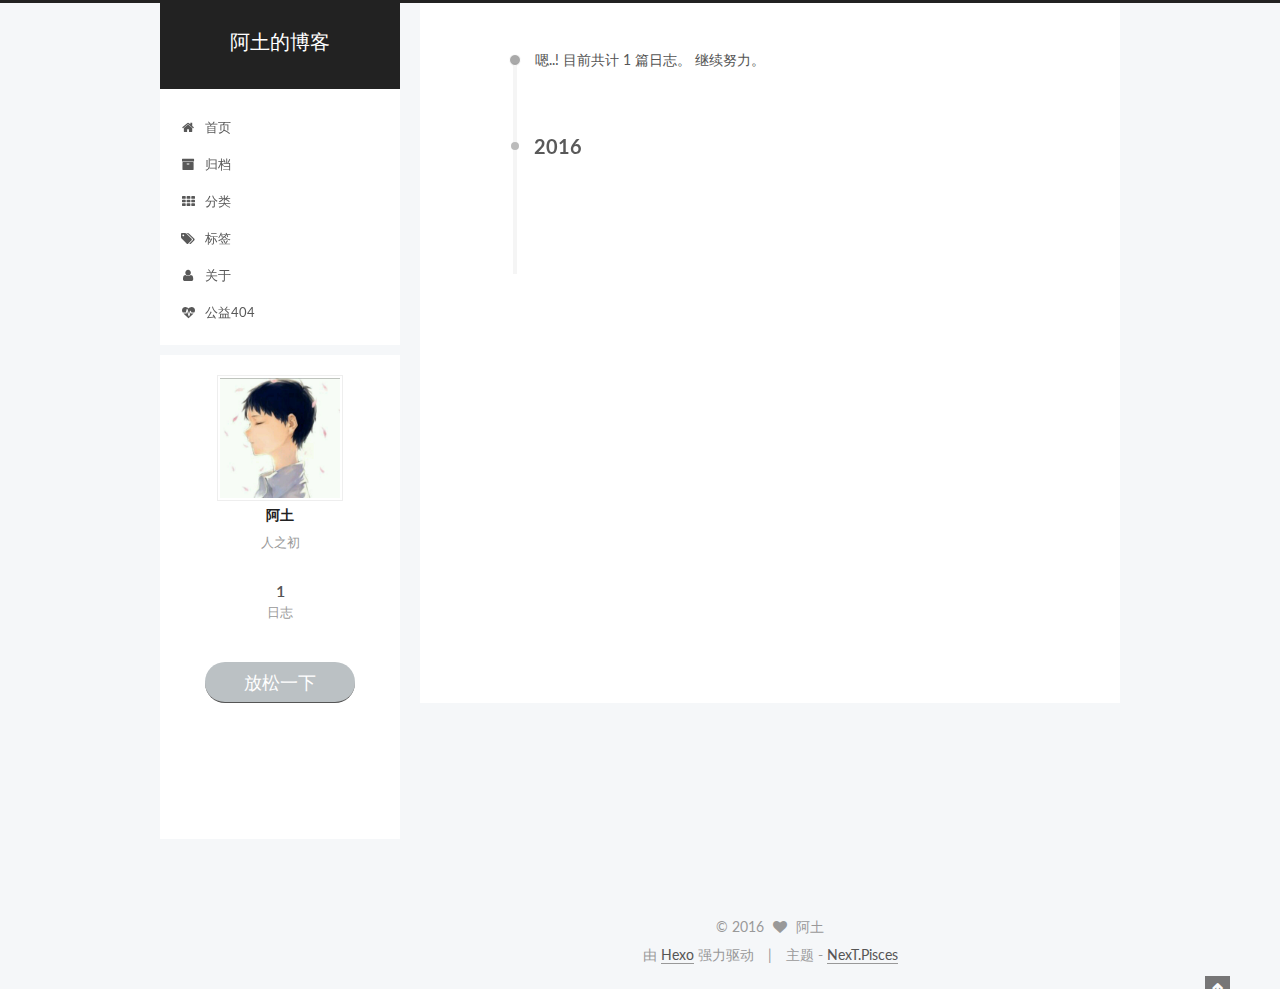
<file: archives/index.html>
<!doctype html>



  


<html class="theme-next pisces use-motion" lang="zh-Hans">
<head>
  <meta charset="UTF-8"/>
<meta http-equiv="X-UA-Compatible" content="IE=edge" />
<meta name="viewport" content="width=device-width, initial-scale=1, maximum-scale=1"/>



<meta http-equiv="Cache-Control" content="no-transform" />
<meta http-equiv="Cache-Control" content="no-siteapp" />












  
  
  <link href="/lib/fancybox/source/jquery.fancybox.css?v=2.1.5" rel="stylesheet" type="text/css" />




  
  
  
  

  
    
    
  

  

  

  

  

  
    
    
    <link href="//fonts.googleapis.com/css?family=Lato:300,300italic,400,400italic,700,700italic&subset=latin,latin-ext" rel="stylesheet" type="text/css">
  






<link href="/lib/font-awesome/css/font-awesome.min.css?v=4.6.2" rel="stylesheet" type="text/css" />

<link href="/css/main.css?v=5.1.0" rel="stylesheet" type="text/css" />


  <meta name="keywords" content="Hexo, NexT" />








  <link rel="shortcut icon" type="image/x-icon" href="/favicon.ico?v=5.1.0" />






<meta name="description" content="人之初">
<meta property="og:type" content="website">
<meta property="og:title" content="阿土的博客">
<meta property="og:url" content="http://yoursite.com/archives/index.html">
<meta property="og:site_name" content="阿土的博客">
<meta property="og:description" content="人之初">
<meta name="twitter:card" content="summary">
<meta name="twitter:title" content="阿土的博客">
<meta name="twitter:description" content="人之初">



<script type="text/javascript" id="hexo.configurations">
  var NexT = window.NexT || {};
  var CONFIG = {
    root: '/',
    scheme: 'Pisces',
    sidebar: {"position":"left","display":"post"},
    fancybox: true,
    motion: true,
    duoshuo: {
      userId: '0',
      author: '博主'
    },
    algolia: {
      applicationID: '',
      apiKey: '',
      indexName: '',
      hits: {"per_page":10},
      labels: {"input_placeholder":"Search for Posts","hits_empty":"We didn't find any results for the search: ${query}","hits_stats":"${hits} results found in ${time} ms"}
    }
  };
</script>



  <link rel="canonical" href="http://yoursite.com/archives/"/>





  <title> 归档 | 阿土的博客 </title>
</head>

<body itemscope itemtype="http://schema.org/WebPage" lang="zh-Hans">

  










  
  
    
  

  <div class="container one-collumn sidebar-position-left  page-archive  ">
    <div class="headband"></div>

    <header id="header" class="header" itemscope itemtype="http://schema.org/WPHeader">
      <div class="header-inner"><div class="site-meta ">
  

  <div class="custom-logo-site-title">
    <a href="/"  class="brand" rel="start">
      <span class="logo-line-before"><i></i></span>
      <span class="site-title">阿土的博客</span>
      <span class="logo-line-after"><i></i></span>
    </a>
  </div>
    
      <p class="site-subtitle"></p>
    
</div>

<div class="site-nav-toggle">
  <button>
    <span class="btn-bar"></span>
    <span class="btn-bar"></span>
    <span class="btn-bar"></span>
  </button>
</div>

<nav class="site-nav">
  

  
    <ul id="menu" class="menu">
      
        
        <li class="menu-item menu-item-home">
          <a href="/" rel="section">
            
              <i class="menu-item-icon fa fa-fw fa-home"></i> <br />
            
            首页
          </a>
        </li>
      
        
        <li class="menu-item menu-item-archives">
          <a href="/archives" rel="section">
            
              <i class="menu-item-icon fa fa-fw fa-archive"></i> <br />
            
            归档
          </a>
        </li>
      
        
        <li class="menu-item menu-item-categories">
          <a href="/categories" rel="section">
            
              <i class="menu-item-icon fa fa-fw fa-th"></i> <br />
            
            分类
          </a>
        </li>
      
        
        <li class="menu-item menu-item-tags">
          <a href="/tags" rel="section">
            
              <i class="menu-item-icon fa fa-fw fa-tags"></i> <br />
            
            标签
          </a>
        </li>
      
        
        <li class="menu-item menu-item-about">
          <a href="/about" rel="section">
            
              <i class="menu-item-icon fa fa-fw fa-user"></i> <br />
            
            关于
          </a>
        </li>
      
        
        <li class="menu-item menu-item-commonweal">
          <a href="/404.html" rel="section">
            
              <i class="menu-item-icon fa fa-fw fa-heartbeat"></i> <br />
            
            公益404
          </a>
        </li>
      

      
    </ul>
  

  
</nav>



 </div>
    </header>

    <main id="main" class="main">
      <div class="main-inner">
        <div class="content-wrap">
          <div id="content" class="content">
            

  <section id="posts" class="posts-collapse">
    <span class="archive-move-on"></span>

    <span class="archive-page-counter">
      
      
      
        
      
      嗯..! 目前共计 1 篇日志。 继续努力。
    </span>

    

      
      
      

      
        
        <div class="collection-title">
          <h2 class="archive-year motion-element" id="archive-year-2016">2016</h2>
        </div>
      
      

      

  <article class="post post-type-normal" itemscope itemtype="http://schema.org/Article">
    <header class="post-header">

      <h1 class="post-title">
        
            <a class="post-title-link" href="/2016/12/27/hello-world/" itemprop="url">
              
                <span itemprop="name">我的第一篇博客</span>
              
            </a>
        
      </h1>

      <div class="post-meta">
        <time class="post-time" itemprop="dateCreated"
              datetime="2016-12-27T18:30:14+08:00"
              content="2016-12-27" >
          12-27
        </time>
      </div>

    </header>
  </article>



    

  </section>

  



          </div>
          


          

        </div>
        
          
  
  <div class="sidebar-toggle">
    <div class="sidebar-toggle-line-wrap">
      <span class="sidebar-toggle-line sidebar-toggle-line-first"></span>
      <span class="sidebar-toggle-line sidebar-toggle-line-middle"></span>
      <span class="sidebar-toggle-line sidebar-toggle-line-last"></span>
    </div>
  </div>

  <aside id="sidebar" class="sidebar">
    <div class="sidebar-inner">

      

      

      <section class="site-overview sidebar-panel sidebar-panel-active">
        <div class="site-author motion-element" itemprop="author" itemscope itemtype="http://schema.org/Person">
          <img class="site-author-image" itemprop="image"
               src="/uploads/avatar.jpg"
               alt="阿土" />
          <p class="site-author-name" itemprop="name">阿土</p>
          <p class="site-description motion-element" itemprop="description">人之初</p>
        </div>
        <nav class="site-state motion-element">
        
          
            <div class="site-state-item site-state-posts">
              <a href="/archives">
                <span class="site-state-item-count">1</span>
                <span class="site-state-item-name">日志</span>
              </a>
            </div>
          

          

          

        </nav>

        

        <div class="links-of-author motion-element">
          
        </div>

        
        

        
        
	<style type="text/css">
        .music{
		color: #fff;
		width: 150px;
		height: 40px;
		display: block;
		font-size: 18px;
		line-height: 40px;
		text-align: center;
		margin: 20px auto 10px;
		background: #BBC1C4;
		border-radius: 20px;
		-webkit-transition: 0.2s ease;
		-moz-transition: 0.2s ease;
		-ms-transition: 0.2s ease;
		transition: 0.2s ease;
        }
    </style>
	<a style="color:white;" class="music" href='javascript:(
    /*
     * Copyright (C) 2015 Rocko (rocko.xyz) <rocko.zxp@gmail.com>
     *
     * Licensed under the Apache License, Version 2.0 (the "License");
     * you may not use this file except in compliance with the License.
     * You may obtain a copy of the License at
     *
     *      http://www.apache.org/licenses/LICENSE-2.0
     *
     * Unless required by applicable law or agreed to in writing, software
     * distributed under the License is distributed on an "AS IS" BASIS,
     * WITHOUT WARRANTIES OR CONDITIONS OF ANY KIND, either express or implied.
     * See the License for the specific language governing permissions and
     * limitations under the License.
     */
    function go() {


    var songs = [
                "http://v.65dj.com/wailian/84791c997d8c55023dad0d5690e48c28.mp3",
                "http://7xoiki.com1.z0.glb.clouddn.com/Music-sunburst.mp3",
		"https://static.rocko.xyz/audio/Music-Wake-Live.mp3",
                "https://static.rocko.xyz/audio/Music-Fashion_Show.mp3",
                "https://static.rocko.xyz/audio/Music-outside.mp3",
                "https://static.rocko.xyz/audio/Music-sunburst.mp3"
    ];

    
    function c() {
        var e = document.createElement("link");
        e.setAttribute("type", "text/css");
        e.setAttribute("rel", "stylesheet");
        e.setAttribute("href", f);
        e.setAttribute("class", l);
        document.body.appendChild(e)
    }
 
    function h() {
        var e = document.getElementsByClassName(l);
        for (var t = 0; t < e.length; t++) {
            document.body.removeChild(e[t])
        }
    }
 
    function p() {
        var e = document.createElement("div");
        e.setAttribute("class", a);
        document.body.appendChild(e);
        setTimeout(function() {
            document.body.removeChild(e)
        }, 100)
    }
 
    function d(e) {
        return {
            height : e.offsetHeight,
            width : e.offsetWidth
        }
    }
 
    function v(i) {
        var s = d(i);
        return s.height > e && s.height < n && s.width > t && s.width < r
    }
 
    function m(e) {
        var t = e;
        var n = 0;
        while (!!t) {
            n += t.offsetTop;
            t = t.offsetParent
        }
        return n
    }
 
    function g() {
        var e = document.documentElement;
        if (!!window.innerWidth) {
            return window.innerHeight
        } else if (e && !isNaN(e.clientHeight)) {
            return e.clientHeight
        }
        return 0
    }
 
    function y() {
        if (window.pageYOffset) {
            return window.pageYOffset
        }
        return Math.max(document.documentElement.scrollTop, document.body.scrollTop)
    }
 
    function E(e) {
        var t = m(e);
        return t >= w && t <= b + w
    }

    function S() {
        var e = document.getElementById("audio_element_id");
        if(e != null){
            var index = parseInt(e.getAttribute("curSongIndex"));
            if(index > songs.length - 2) {
                index = 0;
            } else {
                index++;
            }
            e.setAttribute("curSongIndex", index);
            N();
        }

        e.src = i;
        e.play()
    }
 
    function x(e) {
        e.className += " " + s + " " + o
    }
 
    function T(e) {
        e.className += " " + s + " " + u[Math.floor(Math.random() * u.length)]
    }
 
    function N() {
        var e = document.getElementsByClassName(s);
        var t = new RegExp("\\b" + s + "\\b");
        for (var n = 0; n < e.length; ) {
            e[n].className = e[n].className.replace(t, "")
        }
    }

    function initAudioEle() {
        var e = document.getElementById("audio_element_id");
        if(e === null){
            e = document.createElement("audio");
            e.setAttribute("class", l);
            e.setAttribute("curSongIndex", 0);
            e.id = "audio_element_id";
            e.loop = false;
            e.bgcolor = 0;
            e.addEventListener("canplay", function() {
            setTimeout(function() {
                x(k)
            }, 500);
            setTimeout(function() {
                N();
                p();
                for (var e = 0; e < O.length; e++) {
                    T(O[e])
                }
            }, 15500)
        }, true);
        e.addEventListener("ended", function() {
            N();
            h();
            go();
        }, true);
        e.innerHTML = " <p>If you are reading this, it is because your browser does not support the audio element. We recommend that you get a new browser.</p> <p>";
        document.body.appendChild(e);
        }
    }
    
    initAudioEle();
    var e = 30;
    var t = 30;
    var n = 350;
    var r = 350;

    var curSongIndex = parseInt(document.getElementById("audio_element_id").getAttribute("curSongIndex"));
    var i = songs[curSongIndex];
    
    var s = "mw-harlem_shake_me";
    var o = "im_first";
    var u = ["im_drunk", "im_baked", "im_trippin", "im_blown"];
    var a = "mw-strobe_light";

    /* harlem-shake-style.css，替换成你的位置，也可以直接使用：//s3.amazonaws.com/moovweb-marketing/playground/harlem-shake-style.css */
    var f = "//s3.amazonaws.com/moovweb-marketing/playground/harlem-shake-style.css";
    
    var l = "mw_added_css";
    var b = g();
    var w = y();
    var C = document.getElementsByTagName("*");
    var k = null;
    for (var L = 0; L < C.length; L++) {
        var A = C[L];
        if (v(A)) {
            if (E(A)) {
                k = A;
                break
            }
        }
    }
    if (A === null) {
        console.warn("Could not find a node of the right size. Please try a different page.");
        return
    }
    c();
    S();
    var O = [];
    for (var L = 0; L < C.length; L++) {
        var A = C[L];
        if (v(A)) {
            O.push(A)
        }
    }
    })()'>放松一下</a> 
    <iframe frameborder="no" border="0" marginwidth="0" marginheight="0" width=86 height=86 src="http://music.163.com/outchain/player?type=2&id=448916410&auto=1&height=66"></iframe>

        


      </section>

      

    </div>
  </aside>


        
      </div>
    </main>

    <footer id="footer" class="footer">
      <div class="footer-inner">
        <div class="copyright" >
  
  &copy; 
  <span itemprop="copyrightYear">2016</span>
  <span class="with-love">
    <i class="fa fa-heart"></i>
  </span>
  <span class="author" itemprop="copyrightHolder">阿土</span>
</div>


<div class="powered-by">
  由 <a class="theme-link" href="https://hexo.io">Hexo</a> 强力驱动
</div>

<div class="theme-info">
  主题 -
  <a class="theme-link" href="https://github.com/iissnan/hexo-theme-next">
    NexT.Pisces
  </a>
</div>


        

        
      </div>
    </footer>

    <div class="back-to-top">
      <i class="fa fa-arrow-up"></i>
    </div>
  </div>

  

<script type="text/javascript">
  if (Object.prototype.toString.call(window.Promise) !== '[object Function]') {
    window.Promise = null;
  }
</script>









  



  
  <script type="text/javascript" src="/lib/jquery/index.js?v=2.1.3"></script>

  
  <script type="text/javascript" src="/lib/fastclick/lib/fastclick.min.js?v=1.0.6"></script>

  
  <script type="text/javascript" src="/lib/jquery_lazyload/jquery.lazyload.js?v=1.9.7"></script>

  
  <script type="text/javascript" src="/lib/velocity/velocity.min.js?v=1.2.1"></script>

  
  <script type="text/javascript" src="/lib/velocity/velocity.ui.min.js?v=1.2.1"></script>

  
  <script type="text/javascript" src="/lib/fancybox/source/jquery.fancybox.pack.js?v=2.1.5"></script>


  


  <script type="text/javascript" src="/js/src/utils.js?v=5.1.0"></script>

  <script type="text/javascript" src="/js/src/motion.js?v=5.1.0"></script>



  
  


  <script type="text/javascript" src="/js/src/affix.js?v=5.1.0"></script>

  <script type="text/javascript" src="/js/src/schemes/pisces.js?v=5.1.0"></script>



  
  
    <script type="text/javascript" id="motion.page.archive">
      $('.archive-year').velocity('transition.slideLeftIn');
    </script>
  


  


  <script type="text/javascript" src="/js/src/bootstrap.js?v=5.1.0"></script>



  

  
    
  

  <script type="text/javascript">
    var duoshuoQuery = {short_name:"tangvivi"};
    (function() {
      var ds = document.createElement('script');
      ds.type = 'text/javascript';ds.async = true;
      ds.id = 'duoshuo-script';
      ds.src = (document.location.protocol == 'https:' ? 'https:' : 'http:') + '//static.duoshuo.com/embed.js';
      ds.charset = 'UTF-8';
      (document.getElementsByTagName('head')[0]
      || document.getElementsByTagName('body')[0]).appendChild(ds);
    })();
  </script>

  
    
    
    <script src="/lib/ua-parser-js/dist/ua-parser.min.js?v=0.7.9"></script>
    <script src="/js/src/hook-duoshuo.js"></script>
  










  
  

  

  

  

  

</body>
</html>
</file>
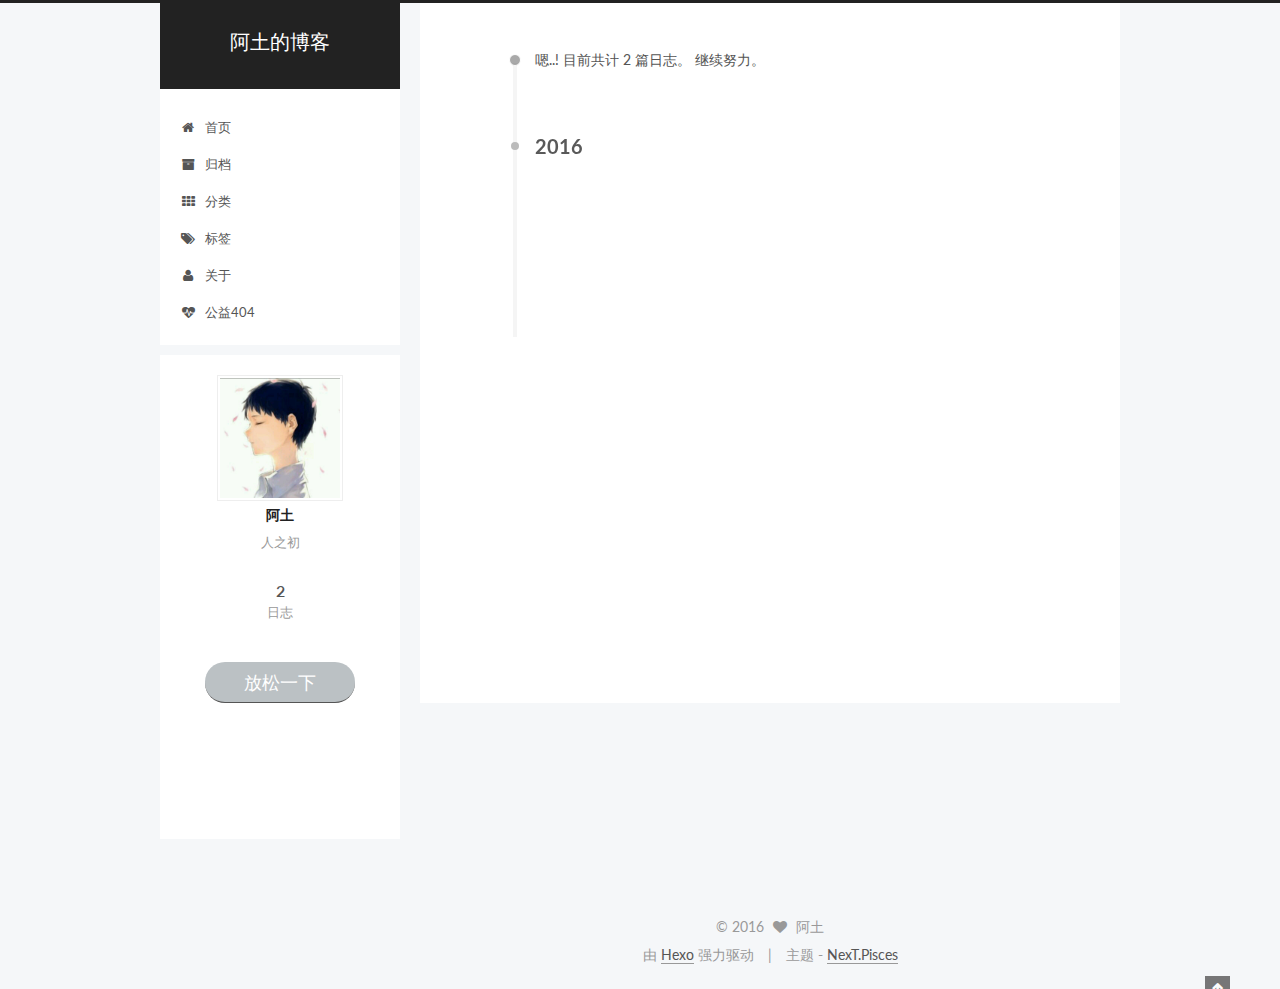
<file: archives/2016/index.html>
<!doctype html>



  


<html class="theme-next pisces use-motion" lang="zh-Hans">
<head>
  <meta charset="UTF-8"/>
<meta http-equiv="X-UA-Compatible" content="IE=edge" />
<meta name="viewport" content="width=device-width, initial-scale=1, maximum-scale=1"/>



<meta http-equiv="Cache-Control" content="no-transform" />
<meta http-equiv="Cache-Control" content="no-siteapp" />












  
  
  <link href="/lib/fancybox/source/jquery.fancybox.css?v=2.1.5" rel="stylesheet" type="text/css" />




  
  
  
  

  
    
    
  

  

  

  

  

  
    
    
    <link href="//fonts.googleapis.com/css?family=Lato:300,300italic,400,400italic,700,700italic&subset=latin,latin-ext" rel="stylesheet" type="text/css">
  






<link href="/lib/font-awesome/css/font-awesome.min.css?v=4.6.2" rel="stylesheet" type="text/css" />

<link href="/css/main.css?v=5.1.0" rel="stylesheet" type="text/css" />


  <meta name="keywords" content="Hexo, NexT" />








  <link rel="shortcut icon" type="image/x-icon" href="/favicon.ico?v=5.1.0" />






<meta name="description" content="人之初">
<meta property="og:type" content="website">
<meta property="og:title" content="阿土的博客">
<meta property="og:url" content="http://yoursite.com/archives/2016/index.html">
<meta property="og:site_name" content="阿土的博客">
<meta property="og:description" content="人之初">
<meta name="twitter:card" content="summary">
<meta name="twitter:title" content="阿土的博客">
<meta name="twitter:description" content="人之初">



<script type="text/javascript" id="hexo.configurations">
  var NexT = window.NexT || {};
  var CONFIG = {
    root: '/',
    scheme: 'Pisces',
    sidebar: {"position":"left","display":"post"},
    fancybox: true,
    motion: true,
    duoshuo: {
      userId: '0',
      author: '博主'
    },
    algolia: {
      applicationID: '',
      apiKey: '',
      indexName: '',
      hits: {"per_page":10},
      labels: {"input_placeholder":"Search for Posts","hits_empty":"We didn't find any results for the search: ${query}","hits_stats":"${hits} results found in ${time} ms"}
    }
  };
</script>



  <link rel="canonical" href="http://yoursite.com/archives/2016/"/>





  <title> 归档 | 阿土的博客 </title>
</head>

<body itemscope itemtype="http://schema.org/WebPage" lang="zh-Hans">

  










  
  
    
  

  <div class="container one-collumn sidebar-position-left  page-archive  ">
    <div class="headband"></div>

    <header id="header" class="header" itemscope itemtype="http://schema.org/WPHeader">
      <div class="header-inner"><div class="site-meta ">
  

  <div class="custom-logo-site-title">
    <a href="/"  class="brand" rel="start">
      <span class="logo-line-before"><i></i></span>
      <span class="site-title">阿土的博客</span>
      <span class="logo-line-after"><i></i></span>
    </a>
  </div>
    
      <p class="site-subtitle"></p>
    
</div>

<div class="site-nav-toggle">
  <button>
    <span class="btn-bar"></span>
    <span class="btn-bar"></span>
    <span class="btn-bar"></span>
  </button>
</div>

<nav class="site-nav">
  

  
    <ul id="menu" class="menu">
      
        
        <li class="menu-item menu-item-home">
          <a href="/" rel="section">
            
              <i class="menu-item-icon fa fa-fw fa-home"></i> <br />
            
            首页
          </a>
        </li>
      
        
        <li class="menu-item menu-item-archives">
          <a href="/archives" rel="section">
            
              <i class="menu-item-icon fa fa-fw fa-archive"></i> <br />
            
            归档
          </a>
        </li>
      
        
        <li class="menu-item menu-item-categories">
          <a href="/categories" rel="section">
            
              <i class="menu-item-icon fa fa-fw fa-th"></i> <br />
            
            分类
          </a>
        </li>
      
        
        <li class="menu-item menu-item-tags">
          <a href="/tags" rel="section">
            
              <i class="menu-item-icon fa fa-fw fa-tags"></i> <br />
            
            标签
          </a>
        </li>
      
        
        <li class="menu-item menu-item-about">
          <a href="/about" rel="section">
            
              <i class="menu-item-icon fa fa-fw fa-user"></i> <br />
            
            关于
          </a>
        </li>
      
        
        <li class="menu-item menu-item-commonweal">
          <a href="/404.html" rel="section">
            
              <i class="menu-item-icon fa fa-fw fa-heartbeat"></i> <br />
            
            公益404
          </a>
        </li>
      

      
    </ul>
  

  
</nav>



 </div>
    </header>

    <main id="main" class="main">
      <div class="main-inner">
        <div class="content-wrap">
          <div id="content" class="content">
            

  <section id="posts" class="posts-collapse">
    <span class="archive-move-on"></span>

    <span class="archive-page-counter">
      
      
      
        
      
      嗯..! 目前共计 2 篇日志。 继续努力。
    </span>

    

      
      
      

      
        
        <div class="collection-title">
          <h2 class="archive-year motion-element" id="archive-year-2016">2016</h2>
        </div>
      
      

      

  <article class="post post-type-normal" itemscope itemtype="http://schema.org/Article">
    <header class="post-header">

      <h1 class="post-title">
        
            <a class="post-title-link" href="/2016/12/28/hexo命令记录/" itemprop="url">
              
                <span itemprop="name">hexo命令记录</span>
              
            </a>
        
      </h1>

      <div class="post-meta">
        <time class="post-time" itemprop="dateCreated"
              datetime="2016-12-28T22:42:18+08:00"
              content="2016-12-28" >
          12-28
        </time>
      </div>

    </header>
  </article>



    

      
      
      

      
      

      

  <article class="post post-type-normal" itemscope itemtype="http://schema.org/Article">
    <header class="post-header">

      <h1 class="post-title">
        
            <a class="post-title-link" href="/2016/12/27/hello-world/" itemprop="url">
              
                <span itemprop="name">我的第一篇博客</span>
              
            </a>
        
      </h1>

      <div class="post-meta">
        <time class="post-time" itemprop="dateCreated"
              datetime="2016-12-27T18:30:14+08:00"
              content="2016-12-27" >
          12-27
        </time>
      </div>

    </header>
  </article>



    

  </section>

  



          </div>
          


          

        </div>
        
          
  
  <div class="sidebar-toggle">
    <div class="sidebar-toggle-line-wrap">
      <span class="sidebar-toggle-line sidebar-toggle-line-first"></span>
      <span class="sidebar-toggle-line sidebar-toggle-line-middle"></span>
      <span class="sidebar-toggle-line sidebar-toggle-line-last"></span>
    </div>
  </div>

  <aside id="sidebar" class="sidebar">
    <div class="sidebar-inner">

      

      

      <section class="site-overview sidebar-panel sidebar-panel-active">
        <div class="site-author motion-element" itemprop="author" itemscope itemtype="http://schema.org/Person">
          <img class="site-author-image" itemprop="image"
               src="/uploads/avatar.jpg"
               alt="阿土" />
          <p class="site-author-name" itemprop="name">阿土</p>
          <p class="site-description motion-element" itemprop="description">人之初</p>
        </div>
        <nav class="site-state motion-element">
        
          
            <div class="site-state-item site-state-posts">
              <a href="/archives">
                <span class="site-state-item-count">2</span>
                <span class="site-state-item-name">日志</span>
              </a>
            </div>
          

          

          

        </nav>

        

        <div class="links-of-author motion-element">
          
        </div>

        
        

        
        
	<style type="text/css">
        .music{
		color: #fff;
		width: 150px;
		height: 40px;
		display: block;
		font-size: 18px;
		line-height: 40px;
		text-align: center;
		margin: 20px auto 10px;
		background: #BBC1C4;
		border-radius: 20px;
		-webkit-transition: 0.2s ease;
		-moz-transition: 0.2s ease;
		-ms-transition: 0.2s ease;
		transition: 0.2s ease;
        }
    </style>
	<a style="color:white;" class="music" href='javascript:(
    /*
     * Copyright (C) 2015 Rocko (rocko.xyz) <rocko.zxp@gmail.com>
     *
     * Licensed under the Apache License, Version 2.0 (the "License");
     * you may not use this file except in compliance with the License.
     * You may obtain a copy of the License at
     *
     *      http://www.apache.org/licenses/LICENSE-2.0
     *
     * Unless required by applicable law or agreed to in writing, software
     * distributed under the License is distributed on an "AS IS" BASIS,
     * WITHOUT WARRANTIES OR CONDITIONS OF ANY KIND, either express or implied.
     * See the License for the specific language governing permissions and
     * limitations under the License.
     */
    function go() {


    var songs = [
                "http://v.65dj.com/wailian/84791c997d8c55023dad0d5690e48c28.mp3",
                "http://7xoiki.com1.z0.glb.clouddn.com/Music-sunburst.mp3",
		"https://static.rocko.xyz/audio/Music-Wake-Live.mp3",
                "https://static.rocko.xyz/audio/Music-Fashion_Show.mp3",
                "https://static.rocko.xyz/audio/Music-outside.mp3",
                "https://static.rocko.xyz/audio/Music-sunburst.mp3"
    ];

    
    function c() {
        var e = document.createElement("link");
        e.setAttribute("type", "text/css");
        e.setAttribute("rel", "stylesheet");
        e.setAttribute("href", f);
        e.setAttribute("class", l);
        document.body.appendChild(e)
    }
 
    function h() {
        var e = document.getElementsByClassName(l);
        for (var t = 0; t < e.length; t++) {
            document.body.removeChild(e[t])
        }
    }
 
    function p() {
        var e = document.createElement("div");
        e.setAttribute("class", a);
        document.body.appendChild(e);
        setTimeout(function() {
            document.body.removeChild(e)
        }, 100)
    }
 
    function d(e) {
        return {
            height : e.offsetHeight,
            width : e.offsetWidth
        }
    }
 
    function v(i) {
        var s = d(i);
        return s.height > e && s.height < n && s.width > t && s.width < r
    }
 
    function m(e) {
        var t = e;
        var n = 0;
        while (!!t) {
            n += t.offsetTop;
            t = t.offsetParent
        }
        return n
    }
 
    function g() {
        var e = document.documentElement;
        if (!!window.innerWidth) {
            return window.innerHeight
        } else if (e && !isNaN(e.clientHeight)) {
            return e.clientHeight
        }
        return 0
    }
 
    function y() {
        if (window.pageYOffset) {
            return window.pageYOffset
        }
        return Math.max(document.documentElement.scrollTop, document.body.scrollTop)
    }
 
    function E(e) {
        var t = m(e);
        return t >= w && t <= b + w
    }

    function S() {
        var e = document.getElementById("audio_element_id");
        if(e != null){
            var index = parseInt(e.getAttribute("curSongIndex"));
            if(index > songs.length - 2) {
                index = 0;
            } else {
                index++;
            }
            e.setAttribute("curSongIndex", index);
            N();
        }

        e.src = i;
        e.play()
    }
 
    function x(e) {
        e.className += " " + s + " " + o
    }
 
    function T(e) {
        e.className += " " + s + " " + u[Math.floor(Math.random() * u.length)]
    }
 
    function N() {
        var e = document.getElementsByClassName(s);
        var t = new RegExp("\\b" + s + "\\b");
        for (var n = 0; n < e.length; ) {
            e[n].className = e[n].className.replace(t, "")
        }
    }

    function initAudioEle() {
        var e = document.getElementById("audio_element_id");
        if(e === null){
            e = document.createElement("audio");
            e.setAttribute("class", l);
            e.setAttribute("curSongIndex", 0);
            e.id = "audio_element_id";
            e.loop = false;
            e.bgcolor = 0;
            e.addEventListener("canplay", function() {
            setTimeout(function() {
                x(k)
            }, 500);
            setTimeout(function() {
                N();
                p();
                for (var e = 0; e < O.length; e++) {
                    T(O[e])
                }
            }, 15500)
        }, true);
        e.addEventListener("ended", function() {
            N();
            h();
            go();
        }, true);
        e.innerHTML = " <p>If you are reading this, it is because your browser does not support the audio element. We recommend that you get a new browser.</p> <p>";
        document.body.appendChild(e);
        }
    }
    
    initAudioEle();
    var e = 30;
    var t = 30;
    var n = 350;
    var r = 350;

    var curSongIndex = parseInt(document.getElementById("audio_element_id").getAttribute("curSongIndex"));
    var i = songs[curSongIndex];
    
    var s = "mw-harlem_shake_me";
    var o = "im_first";
    var u = ["im_drunk", "im_baked", "im_trippin", "im_blown"];
    var a = "mw-strobe_light";

    /* harlem-shake-style.css，替换成你的位置，也可以直接使用：//s3.amazonaws.com/moovweb-marketing/playground/harlem-shake-style.css */
    var f = "//s3.amazonaws.com/moovweb-marketing/playground/harlem-shake-style.css";
    
    var l = "mw_added_css";
    var b = g();
    var w = y();
    var C = document.getElementsByTagName("*");
    var k = null;
    for (var L = 0; L < C.length; L++) {
        var A = C[L];
        if (v(A)) {
            if (E(A)) {
                k = A;
                break
            }
        }
    }
    if (A === null) {
        console.warn("Could not find a node of the right size. Please try a different page.");
        return
    }
    c();
    S();
    var O = [];
    for (var L = 0; L < C.length; L++) {
        var A = C[L];
        if (v(A)) {
            O.push(A)
        }
    }
    })()'>放松一下</a> 
    <iframe frameborder="no" border="0" marginwidth="0" marginheight="0" width=86 height=86 src="http://music.163.com/outchain/player?type=2&id=448916410&auto=1&height=66"></iframe>

        


      </section>

      

    </div>
  </aside>


        
      </div>
    </main>

    <footer id="footer" class="footer">
      <div class="footer-inner">
        <div class="copyright" >
  
  &copy; 
  <span itemprop="copyrightYear">2016</span>
  <span class="with-love">
    <i class="fa fa-heart"></i>
  </span>
  <span class="author" itemprop="copyrightHolder">阿土</span>
</div>


<div class="powered-by">
  由 <a class="theme-link" href="https://hexo.io">Hexo</a> 强力驱动
</div>

<div class="theme-info">
  主题 -
  <a class="theme-link" href="https://github.com/iissnan/hexo-theme-next">
    NexT.Pisces
  </a>
</div>


        

        
      </div>
    </footer>

    <div class="back-to-top">
      <i class="fa fa-arrow-up"></i>
    </div>
  </div>

  

<script type="text/javascript">
  if (Object.prototype.toString.call(window.Promise) !== '[object Function]') {
    window.Promise = null;
  }
</script>









  



  
  <script type="text/javascript" src="/lib/jquery/index.js?v=2.1.3"></script>

  
  <script type="text/javascript" src="/lib/fastclick/lib/fastclick.min.js?v=1.0.6"></script>

  
  <script type="text/javascript" src="/lib/jquery_lazyload/jquery.lazyload.js?v=1.9.7"></script>

  
  <script type="text/javascript" src="/lib/velocity/velocity.min.js?v=1.2.1"></script>

  
  <script type="text/javascript" src="/lib/velocity/velocity.ui.min.js?v=1.2.1"></script>

  
  <script type="text/javascript" src="/lib/fancybox/source/jquery.fancybox.pack.js?v=2.1.5"></script>


  


  <script type="text/javascript" src="/js/src/utils.js?v=5.1.0"></script>

  <script type="text/javascript" src="/js/src/motion.js?v=5.1.0"></script>



  
  


  <script type="text/javascript" src="/js/src/affix.js?v=5.1.0"></script>

  <script type="text/javascript" src="/js/src/schemes/pisces.js?v=5.1.0"></script>



  
  
    <script type="text/javascript" id="motion.page.archive">
      $('.archive-year').velocity('transition.slideLeftIn');
    </script>
  


  


  <script type="text/javascript" src="/js/src/bootstrap.js?v=5.1.0"></script>



  

  
    
  

  <script type="text/javascript">
    var duoshuoQuery = {short_name:"tangvivi"};
    (function() {
      var ds = document.createElement('script');
      ds.type = 'text/javascript';ds.async = true;
      ds.id = 'duoshuo-script';
      ds.src = (document.location.protocol == 'https:' ? 'https:' : 'http:') + '//static.duoshuo.com/embed.js';
      ds.charset = 'UTF-8';
      (document.getElementsByTagName('head')[0]
      || document.getElementsByTagName('body')[0]).appendChild(ds);
    })();
  </script>

  
    
    
    <script src="/lib/ua-parser-js/dist/ua-parser.min.js?v=0.7.9"></script>
    <script src="/js/src/hook-duoshuo.js"></script>
  










  
  

  

  

  

  

</body>
</html>
</file>
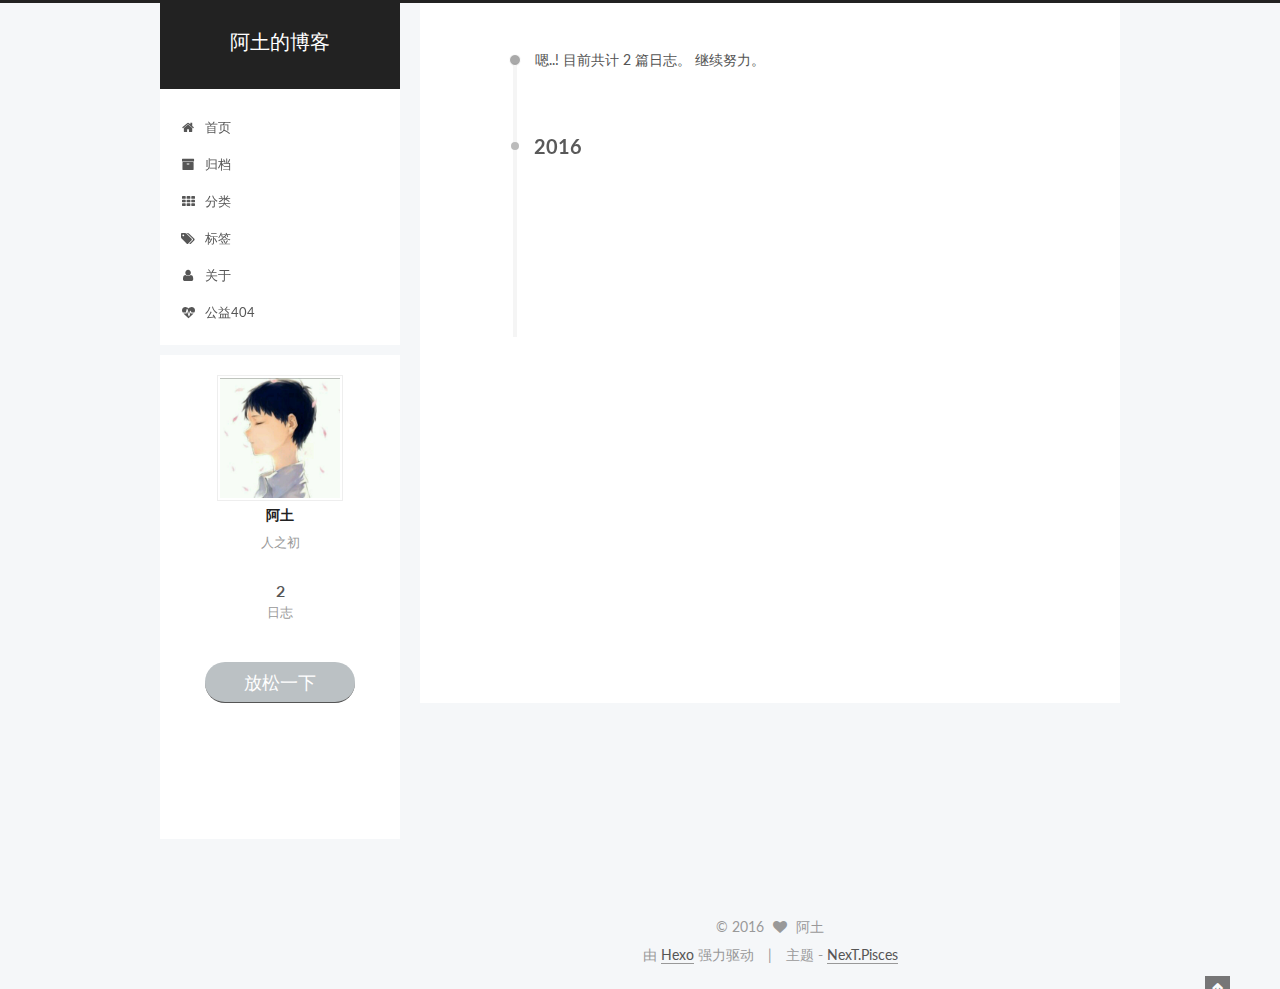
<file: archives/2016/12/index.html>
<!doctype html>



  


<html class="theme-next pisces use-motion" lang="zh-Hans">
<head>
  <meta charset="UTF-8"/>
<meta http-equiv="X-UA-Compatible" content="IE=edge" />
<meta name="viewport" content="width=device-width, initial-scale=1, maximum-scale=1"/>



<meta http-equiv="Cache-Control" content="no-transform" />
<meta http-equiv="Cache-Control" content="no-siteapp" />












  
  
  <link href="/lib/fancybox/source/jquery.fancybox.css?v=2.1.5" rel="stylesheet" type="text/css" />




  
  
  
  

  
    
    
  

  

  

  

  

  
    
    
    <link href="//fonts.googleapis.com/css?family=Lato:300,300italic,400,400italic,700,700italic&subset=latin,latin-ext" rel="stylesheet" type="text/css">
  






<link href="/lib/font-awesome/css/font-awesome.min.css?v=4.6.2" rel="stylesheet" type="text/css" />

<link href="/css/main.css?v=5.1.0" rel="stylesheet" type="text/css" />


  <meta name="keywords" content="Hexo, NexT" />








  <link rel="shortcut icon" type="image/x-icon" href="/favicon.ico?v=5.1.0" />






<meta name="description" content="人之初">
<meta property="og:type" content="website">
<meta property="og:title" content="阿土的博客">
<meta property="og:url" content="http://yoursite.com/archives/2016/12/index.html">
<meta property="og:site_name" content="阿土的博客">
<meta property="og:description" content="人之初">
<meta name="twitter:card" content="summary">
<meta name="twitter:title" content="阿土的博客">
<meta name="twitter:description" content="人之初">



<script type="text/javascript" id="hexo.configurations">
  var NexT = window.NexT || {};
  var CONFIG = {
    root: '/',
    scheme: 'Pisces',
    sidebar: {"position":"left","display":"post"},
    fancybox: true,
    motion: true,
    duoshuo: {
      userId: '0',
      author: '博主'
    },
    algolia: {
      applicationID: '',
      apiKey: '',
      indexName: '',
      hits: {"per_page":10},
      labels: {"input_placeholder":"Search for Posts","hits_empty":"We didn't find any results for the search: ${query}","hits_stats":"${hits} results found in ${time} ms"}
    }
  };
</script>



  <link rel="canonical" href="http://yoursite.com/archives/2016/12/"/>





  <title> 归档 | 阿土的博客 </title>
</head>

<body itemscope itemtype="http://schema.org/WebPage" lang="zh-Hans">

  










  
  
    
  

  <div class="container one-collumn sidebar-position-left  page-archive  ">
    <div class="headband"></div>

    <header id="header" class="header" itemscope itemtype="http://schema.org/WPHeader">
      <div class="header-inner"><div class="site-meta ">
  

  <div class="custom-logo-site-title">
    <a href="/"  class="brand" rel="start">
      <span class="logo-line-before"><i></i></span>
      <span class="site-title">阿土的博客</span>
      <span class="logo-line-after"><i></i></span>
    </a>
  </div>
    
      <p class="site-subtitle"></p>
    
</div>

<div class="site-nav-toggle">
  <button>
    <span class="btn-bar"></span>
    <span class="btn-bar"></span>
    <span class="btn-bar"></span>
  </button>
</div>

<nav class="site-nav">
  

  
    <ul id="menu" class="menu">
      
        
        <li class="menu-item menu-item-home">
          <a href="/" rel="section">
            
              <i class="menu-item-icon fa fa-fw fa-home"></i> <br />
            
            首页
          </a>
        </li>
      
        
        <li class="menu-item menu-item-archives">
          <a href="/archives" rel="section">
            
              <i class="menu-item-icon fa fa-fw fa-archive"></i> <br />
            
            归档
          </a>
        </li>
      
        
        <li class="menu-item menu-item-categories">
          <a href="/categories" rel="section">
            
              <i class="menu-item-icon fa fa-fw fa-th"></i> <br />
            
            分类
          </a>
        </li>
      
        
        <li class="menu-item menu-item-tags">
          <a href="/tags" rel="section">
            
              <i class="menu-item-icon fa fa-fw fa-tags"></i> <br />
            
            标签
          </a>
        </li>
      
        
        <li class="menu-item menu-item-about">
          <a href="/about" rel="section">
            
              <i class="menu-item-icon fa fa-fw fa-user"></i> <br />
            
            关于
          </a>
        </li>
      
        
        <li class="menu-item menu-item-commonweal">
          <a href="/404.html" rel="section">
            
              <i class="menu-item-icon fa fa-fw fa-heartbeat"></i> <br />
            
            公益404
          </a>
        </li>
      

      
    </ul>
  

  
</nav>



 </div>
    </header>

    <main id="main" class="main">
      <div class="main-inner">
        <div class="content-wrap">
          <div id="content" class="content">
            

  <section id="posts" class="posts-collapse">
    <span class="archive-move-on"></span>

    <span class="archive-page-counter">
      
      
      
        
      
      嗯..! 目前共计 2 篇日志。 继续努力。
    </span>

    

      
      
      

      
        
        <div class="collection-title">
          <h2 class="archive-year motion-element" id="archive-year-2016">2016</h2>
        </div>
      
      

      

  <article class="post post-type-normal" itemscope itemtype="http://schema.org/Article">
    <header class="post-header">

      <h1 class="post-title">
        
            <a class="post-title-link" href="/2016/12/28/hexo命令记录/" itemprop="url">
              
                <span itemprop="name">hexo命令记录</span>
              
            </a>
        
      </h1>

      <div class="post-meta">
        <time class="post-time" itemprop="dateCreated"
              datetime="2016-12-28T22:42:18+08:00"
              content="2016-12-28" >
          12-28
        </time>
      </div>

    </header>
  </article>



    

      
      
      

      
      

      

  <article class="post post-type-normal" itemscope itemtype="http://schema.org/Article">
    <header class="post-header">

      <h1 class="post-title">
        
            <a class="post-title-link" href="/2016/12/27/hello-world/" itemprop="url">
              
                <span itemprop="name">我的第一篇博客</span>
              
            </a>
        
      </h1>

      <div class="post-meta">
        <time class="post-time" itemprop="dateCreated"
              datetime="2016-12-27T18:30:14+08:00"
              content="2016-12-27" >
          12-27
        </time>
      </div>

    </header>
  </article>



    

  </section>

  



          </div>
          


          

        </div>
        
          
  
  <div class="sidebar-toggle">
    <div class="sidebar-toggle-line-wrap">
      <span class="sidebar-toggle-line sidebar-toggle-line-first"></span>
      <span class="sidebar-toggle-line sidebar-toggle-line-middle"></span>
      <span class="sidebar-toggle-line sidebar-toggle-line-last"></span>
    </div>
  </div>

  <aside id="sidebar" class="sidebar">
    <div class="sidebar-inner">

      

      

      <section class="site-overview sidebar-panel sidebar-panel-active">
        <div class="site-author motion-element" itemprop="author" itemscope itemtype="http://schema.org/Person">
          <img class="site-author-image" itemprop="image"
               src="/uploads/avatar.jpg"
               alt="阿土" />
          <p class="site-author-name" itemprop="name">阿土</p>
          <p class="site-description motion-element" itemprop="description">人之初</p>
        </div>
        <nav class="site-state motion-element">
        
          
            <div class="site-state-item site-state-posts">
              <a href="/archives">
                <span class="site-state-item-count">2</span>
                <span class="site-state-item-name">日志</span>
              </a>
            </div>
          

          

          

        </nav>

        

        <div class="links-of-author motion-element">
          
        </div>

        
        

        
        
	<style type="text/css">
        .music{
		color: #fff;
		width: 150px;
		height: 40px;
		display: block;
		font-size: 18px;
		line-height: 40px;
		text-align: center;
		margin: 20px auto 10px;
		background: #BBC1C4;
		border-radius: 20px;
		-webkit-transition: 0.2s ease;
		-moz-transition: 0.2s ease;
		-ms-transition: 0.2s ease;
		transition: 0.2s ease;
        }
    </style>
	<a style="color:white;" class="music" href='javascript:(
    /*
     * Copyright (C) 2015 Rocko (rocko.xyz) <rocko.zxp@gmail.com>
     *
     * Licensed under the Apache License, Version 2.0 (the "License");
     * you may not use this file except in compliance with the License.
     * You may obtain a copy of the License at
     *
     *      http://www.apache.org/licenses/LICENSE-2.0
     *
     * Unless required by applicable law or agreed to in writing, software
     * distributed under the License is distributed on an "AS IS" BASIS,
     * WITHOUT WARRANTIES OR CONDITIONS OF ANY KIND, either express or implied.
     * See the License for the specific language governing permissions and
     * limitations under the License.
     */
    function go() {


    var songs = [
                "http://v.65dj.com/wailian/84791c997d8c55023dad0d5690e48c28.mp3",
                "http://7xoiki.com1.z0.glb.clouddn.com/Music-sunburst.mp3",
		"https://static.rocko.xyz/audio/Music-Wake-Live.mp3",
                "https://static.rocko.xyz/audio/Music-Fashion_Show.mp3",
                "https://static.rocko.xyz/audio/Music-outside.mp3",
                "https://static.rocko.xyz/audio/Music-sunburst.mp3"
    ];

    
    function c() {
        var e = document.createElement("link");
        e.setAttribute("type", "text/css");
        e.setAttribute("rel", "stylesheet");
        e.setAttribute("href", f);
        e.setAttribute("class", l);
        document.body.appendChild(e)
    }
 
    function h() {
        var e = document.getElementsByClassName(l);
        for (var t = 0; t < e.length; t++) {
            document.body.removeChild(e[t])
        }
    }
 
    function p() {
        var e = document.createElement("div");
        e.setAttribute("class", a);
        document.body.appendChild(e);
        setTimeout(function() {
            document.body.removeChild(e)
        }, 100)
    }
 
    function d(e) {
        return {
            height : e.offsetHeight,
            width : e.offsetWidth
        }
    }
 
    function v(i) {
        var s = d(i);
        return s.height > e && s.height < n && s.width > t && s.width < r
    }
 
    function m(e) {
        var t = e;
        var n = 0;
        while (!!t) {
            n += t.offsetTop;
            t = t.offsetParent
        }
        return n
    }
 
    function g() {
        var e = document.documentElement;
        if (!!window.innerWidth) {
            return window.innerHeight
        } else if (e && !isNaN(e.clientHeight)) {
            return e.clientHeight
        }
        return 0
    }
 
    function y() {
        if (window.pageYOffset) {
            return window.pageYOffset
        }
        return Math.max(document.documentElement.scrollTop, document.body.scrollTop)
    }
 
    function E(e) {
        var t = m(e);
        return t >= w && t <= b + w
    }

    function S() {
        var e = document.getElementById("audio_element_id");
        if(e != null){
            var index = parseInt(e.getAttribute("curSongIndex"));
            if(index > songs.length - 2) {
                index = 0;
            } else {
                index++;
            }
            e.setAttribute("curSongIndex", index);
            N();
        }

        e.src = i;
        e.play()
    }
 
    function x(e) {
        e.className += " " + s + " " + o
    }
 
    function T(e) {
        e.className += " " + s + " " + u[Math.floor(Math.random() * u.length)]
    }
 
    function N() {
        var e = document.getElementsByClassName(s);
        var t = new RegExp("\\b" + s + "\\b");
        for (var n = 0; n < e.length; ) {
            e[n].className = e[n].className.replace(t, "")
        }
    }

    function initAudioEle() {
        var e = document.getElementById("audio_element_id");
        if(e === null){
            e = document.createElement("audio");
            e.setAttribute("class", l);
            e.setAttribute("curSongIndex", 0);
            e.id = "audio_element_id";
            e.loop = false;
            e.bgcolor = 0;
            e.addEventListener("canplay", function() {
            setTimeout(function() {
                x(k)
            }, 500);
            setTimeout(function() {
                N();
                p();
                for (var e = 0; e < O.length; e++) {
                    T(O[e])
                }
            }, 15500)
        }, true);
        e.addEventListener("ended", function() {
            N();
            h();
            go();
        }, true);
        e.innerHTML = " <p>If you are reading this, it is because your browser does not support the audio element. We recommend that you get a new browser.</p> <p>";
        document.body.appendChild(e);
        }
    }
    
    initAudioEle();
    var e = 30;
    var t = 30;
    var n = 350;
    var r = 350;

    var curSongIndex = parseInt(document.getElementById("audio_element_id").getAttribute("curSongIndex"));
    var i = songs[curSongIndex];
    
    var s = "mw-harlem_shake_me";
    var o = "im_first";
    var u = ["im_drunk", "im_baked", "im_trippin", "im_blown"];
    var a = "mw-strobe_light";

    /* harlem-shake-style.css，替换成你的位置，也可以直接使用：//s3.amazonaws.com/moovweb-marketing/playground/harlem-shake-style.css */
    var f = "//s3.amazonaws.com/moovweb-marketing/playground/harlem-shake-style.css";
    
    var l = "mw_added_css";
    var b = g();
    var w = y();
    var C = document.getElementsByTagName("*");
    var k = null;
    for (var L = 0; L < C.length; L++) {
        var A = C[L];
        if (v(A)) {
            if (E(A)) {
                k = A;
                break
            }
        }
    }
    if (A === null) {
        console.warn("Could not find a node of the right size. Please try a different page.");
        return
    }
    c();
    S();
    var O = [];
    for (var L = 0; L < C.length; L++) {
        var A = C[L];
        if (v(A)) {
            O.push(A)
        }
    }
    })()'>放松一下</a> 
    <iframe frameborder="no" border="0" marginwidth="0" marginheight="0" width=86 height=86 src="http://music.163.com/outchain/player?type=2&id=448916410&auto=1&height=66"></iframe>

        


      </section>

      

    </div>
  </aside>


        
      </div>
    </main>

    <footer id="footer" class="footer">
      <div class="footer-inner">
        <div class="copyright" >
  
  &copy; 
  <span itemprop="copyrightYear">2016</span>
  <span class="with-love">
    <i class="fa fa-heart"></i>
  </span>
  <span class="author" itemprop="copyrightHolder">阿土</span>
</div>


<div class="powered-by">
  由 <a class="theme-link" href="https://hexo.io">Hexo</a> 强力驱动
</div>

<div class="theme-info">
  主题 -
  <a class="theme-link" href="https://github.com/iissnan/hexo-theme-next">
    NexT.Pisces
  </a>
</div>


        

        
      </div>
    </footer>

    <div class="back-to-top">
      <i class="fa fa-arrow-up"></i>
    </div>
  </div>

  

<script type="text/javascript">
  if (Object.prototype.toString.call(window.Promise) !== '[object Function]') {
    window.Promise = null;
  }
</script>









  



  
  <script type="text/javascript" src="/lib/jquery/index.js?v=2.1.3"></script>

  
  <script type="text/javascript" src="/lib/fastclick/lib/fastclick.min.js?v=1.0.6"></script>

  
  <script type="text/javascript" src="/lib/jquery_lazyload/jquery.lazyload.js?v=1.9.7"></script>

  
  <script type="text/javascript" src="/lib/velocity/velocity.min.js?v=1.2.1"></script>

  
  <script type="text/javascript" src="/lib/velocity/velocity.ui.min.js?v=1.2.1"></script>

  
  <script type="text/javascript" src="/lib/fancybox/source/jquery.fancybox.pack.js?v=2.1.5"></script>


  


  <script type="text/javascript" src="/js/src/utils.js?v=5.1.0"></script>

  <script type="text/javascript" src="/js/src/motion.js?v=5.1.0"></script>



  
  


  <script type="text/javascript" src="/js/src/affix.js?v=5.1.0"></script>

  <script type="text/javascript" src="/js/src/schemes/pisces.js?v=5.1.0"></script>



  
  
    <script type="text/javascript" id="motion.page.archive">
      $('.archive-year').velocity('transition.slideLeftIn');
    </script>
  


  


  <script type="text/javascript" src="/js/src/bootstrap.js?v=5.1.0"></script>



  

  
    
  

  <script type="text/javascript">
    var duoshuoQuery = {short_name:"tangvivi"};
    (function() {
      var ds = document.createElement('script');
      ds.type = 'text/javascript';ds.async = true;
      ds.id = 'duoshuo-script';
      ds.src = (document.location.protocol == 'https:' ? 'https:' : 'http:') + '//static.duoshuo.com/embed.js';
      ds.charset = 'UTF-8';
      (document.getElementsByTagName('head')[0]
      || document.getElementsByTagName('body')[0]).appendChild(ds);
    })();
  </script>

  
    
    
    <script src="/lib/ua-parser-js/dist/ua-parser.min.js?v=0.7.9"></script>
    <script src="/js/src/hook-duoshuo.js"></script>
  










  
  

  

  

  

  

</body>
</html>
</file>
<file: css/main.css>
/* normalize.css v3.0.2 | MIT License | git.io/normalize */
html {
  font-family: sans-serif; /* 1 */
  -ms-text-size-adjust: 100%; /* 2 */
  -webkit-text-size-adjust: 100%; /* 2 */
}
body {
  margin: 0;
}
article,
aside,
details,
figcaption,
figure,
footer,
header,
hgroup,
main,
menu,
nav,
section,
summary {
  display: block;
}
audio,
canvas,
progress,
video {
  display: inline-block; /* 1 */
  vertical-align: baseline; /* 2 */
}
audio:not([controls]) {
  display: none;
  height: 0;
}
[hidden],
template {
  display: none;
}
a {
  background-color: transparent;
}
a:active,
a:hover {
  outline: 0;
}
abbr[title] {
  border-bottom: 1px dotted;
}
b,
strong {
  font-weight: bold;
}
dfn {
  font-style: italic;
}
h1 {
  font-size: 2em;
  margin: 0.67em 0;
}
mark {
  background: #ff0;
  color: #000;
}
small {
  font-size: 80%;
}
sub,
sup {
  font-size: 75%;
  line-height: 0;
  position: relative;
  vertical-align: baseline;
}
sup {
  top: -0.5em;
}
sub {
  bottom: -0.25em;
}
img {
  border: 0;
}
svg:not(:root) {
  overflow: hidden;
}
figure {
  margin: 1em 40px;
}
hr {
  -moz-box-sizing: content-box;
  box-sizing: content-box;
  height: 0;
}
pre {
  overflow: auto;
}
code,
kbd,
pre,
samp {
  font-family: monospace, monospace;
  font-size: 1em;
}
button,
input,
optgroup,
select,
textarea {
  color: inherit; /* 1 */
  font: inherit; /* 2 */
  margin: 0; /* 3 */
}
button {
  overflow: visible;
}
button,
select {
  text-transform: none;
}
button,
html input[type="button"],
input[type="reset"],
input[type="submit"] {
  -webkit-appearance: button; /* 2 */
  cursor: pointer; /* 3 */
}
button[disabled],
html input[disabled] {
  cursor: default;
}
button::-moz-focus-inner,
input::-moz-focus-inner {
  border: 0;
  padding: 0;
}
input {
  line-height: normal;
}
input[type="checkbox"],
input[type="radio"] {
  box-sizing: border-box; /* 1 */
  padding: 0; /* 2 */
}
input[type="number"]::-webkit-inner-spin-button,
input[type="number"]::-webkit-outer-spin-button {
  height: auto;
}
input[type="search"] {
  -webkit-appearance: textfield; /* 1 */
  -moz-box-sizing: content-box;
  -webkit-box-sizing: content-box; /* 2 */
  box-sizing: content-box;
}
input[type="search"]::-webkit-search-cancel-button,
input[type="search"]::-webkit-search-decoration {
  -webkit-appearance: none;
}
fieldset {
  border: 1px solid #c0c0c0;
  margin: 0 2px;
  padding: 0.35em 0.625em 0.75em;
}
legend {
  border: 0; /* 1 */
  padding: 0; /* 2 */
}
textarea {
  overflow: auto;
}
optgroup {
  font-weight: bold;
}
table {
  border-collapse: collapse;
  border-spacing: 0;
}
td,
th {
  padding: 0;
}
::selection {
  background: #262a30;
  color: #fff;
}
body {
  position: relative;
  font-family: 'Lato', "PingFang SC", "Microsoft YaHei", sans-serif;
  font-size: 14px;
  line-height: 2;
  color: #555;
  background: #f5f7f9;
}
@media (max-width: 767px) {
  body {
    padding-right: 0 !important;
  }
}
@media (min-width: 768px) and (max-width: 991px) {
  body {
    padding-right: 0 !important;
  }
}
@media (min-width: 1600px) {
  body {
    font-size: 16px;
  }
}
h1,
h2,
h3,
h4,
h5,
h6 {
  margin: 0;
  padding: 0;
  font-weight: bold;
  line-height: 1.5;
  font-family: 'Lato', "PingFang SC", "Microsoft YaHei", sans-serif;
}
h2,
h3,
h4,
h5,
h6 {
  margin: 20px 0 15px;
}
h1 {
  font-size: 22px;
}
@media (max-width: 767px) {
  h1 {
    font-size: 18px;
  }
}
h2 {
  font-size: 20px;
}
@media (max-width: 767px) {
  h2 {
    font-size: 16px;
  }
}
h3 {
  font-size: 18px;
}
@media (max-width: 767px) {
  h3 {
    font-size: 14px;
  }
}
h4 {
  font-size: 16px;
}
@media (max-width: 767px) {
  h4 {
    font-size: 12px;
  }
}
h5 {
  font-size: 14px;
}
@media (max-width: 767px) {
  h5 {
    font-size: 10px;
  }
}
h6 {
  font-size: 12px;
}
@media (max-width: 767px) {
  h6 {
    font-size: 8px;
  }
}
p {
  margin: 0 0 25px 0;
}
a {
  color: #555;
  text-decoration: none;
  border-bottom: 1px solid #999;
  word-wrap: break-word;
}
a:hover {
  color: #222;
  border-bottom-color: #222;
}
ul {
  list-style: none;
}
blockquote {
  margin: 0;
  padding: 0;
}
img {
  display: block;
  margin: auto;
  max-width: 100%;
  height: auto;
}
hr {
  margin: 40px 0;
  height: 3px;
  border: none;
  background-color: #ddd;
  background-image: repeating-linear-gradient(-45deg, #fff, #fff 4px, transparent 4px, transparent 8px);
}
blockquote {
  padding: 0 15px;
  color: #666;
  border-left: 4px solid #ddd;
}
blockquote cite::before {
  content: "-";
  padding: 0 5px;
}
dt {
  font-weight: 700;
}
dd {
  margin: 0;
  padding: 0;
}
.text-left {
  text-align: left;
}
.text-center {
  text-align: center;
}
.text-right {
  text-align: right;
}
.text-justify {
  text-align: justify;
}
.text-nowrap {
  white-space: nowrap;
}
.text-lowercase {
  text-transform: lowercase;
}
.text-uppercase {
  text-transform: uppercase;
}
.text-capitalize {
  text-transform: capitalize;
}
.center-block {
  display: block;
  margin-left: auto;
  margin-right: auto;
}
.clearfix:before,
.clearfix:after {
  content: " ";
  display: table;
}
.clearfix:after {
  clear: both;
}
.pullquote {
  width: 45%;
}
.pullquote.left {
  float: left;
  margin-left: 5px;
  margin-right: 10px;
}
.pullquote.right {
  float: right;
  margin-left: 10px;
  margin-right: 5px;
}
.affix.affix.affix {
  position: fixed;
}
.translation {
  margin-top: -20px;
  font-size: 14px;
  color: #999;
}
.scrollbar-measure {
  width: 100px;
  height: 100px;
  overflow: scroll;
  position: absolute;
  top: -9999px;
}
.use-motion .motion-element {
  opacity: 0;
}
#local-search-input {
  padding: 3px;
  border: none;
  text-indent: 14px;
  border-radius: 0;
  width: 140px;
  outline: none;
  border-bottom: 1px solid #999;
  background: inherit;
  opacity: 0.5;
}
#local-search-input:focus {
  opacity: 1;
}
.search-icon {
  position: absolute;
  top: 9px;
}
table {
  margin: 20px 0;
  width: 100%;
  border-collapse: collapse;
  border-spacing: 0;
  border: 1px solid #ddd;
  font-size: 14px;
  table-layout: fixed;
  word-wrap: break-all;
}
table>tbody>tr:nth-of-type(odd) {
  background-color: #f9f9f9;
}
table>tbody>tr:hover {
  background-color: #f5f5f5;
}
caption,
th,
td {
  padding: 8px;
  text-align: left;
  vertical-align: middle;
  font-weight: normal;
}
th,
td {
  border-bottom: 3px solid #ddd;
  border-right: 1px solid #eee;
}
th {
  padding-bottom: 10px;
  font-weight: 700;
}
td {
  border-bottom-width: 1px;
}
html,
body {
  height: 100%;
}
.container {
  position: relative;
  min-height: 100%;
}
.header-inner {
  margin: 0 auto;
  padding: 100px 0 70px;
  width: 700px;
}
@media (min-width: 1600px) {
  .container .header-inner {
    width: 900px;
  }
}
.main {
  padding-bottom: 150px;
}
.main-inner {
  margin: 0 auto;
  width: 700px;
}
@media (min-width: 1600px) {
  .container .main-inner {
    width: 900px;
  }
}
.footer {
  position: absolute;
  left: 0;
  bottom: 0;
  width: 100%;
  min-height: 50px;
}
.footer-inner {
  box-sizing: border-box;
  margin: 20px auto;
  width: 700px;
}
@media (min-width: 1600px) {
  .container .footer-inner {
    width: 900px;
  }
}
pre,
.highlight {
  overflow: auto;
  margin: 20px 0;
  padding: 0;
  font-size: 13px;
  color: #4d4d4c;
  background: #f7f7f7;
  line-height: 1.6;
}
pre,
code {
  font-family: consolas, Menlo, "PingFang SC", "Microsoft YaHei", monospace;
}
code {
  padding: 2px 4px;
  word-wrap: break-word;
  color: #4d4d4c;
  background: #f7f7f7;
  border-radius: 3px;
  font-size: 13px;
}
pre code {
  padding: 0;
  color: #4d4d4c;
  background: none;
  text-shadow: none;
}
.highlight {
  border-radius: 1px;
}
.highlight pre {
  border: none;
  margin: 0;
  padding: 10px 0;
}
.highlight table {
  margin: 0;
  width: auto;
  border: none;
}
.highlight td {
  border: none;
  padding: 0;
}
.highlight figcaption {
  font-size: 1em;
  color: #4d4d4c;
  line-height: 1em;
  margin-bottom: 1em;
}
.highlight figcaption:before,
.highlight figcaption:after {
  content: " ";
  display: table;
}
.highlight figcaption:after {
  clear: both;
}
.highlight figcaption a {
  float: right;
  color: #4d4d4c;
}
.highlight figcaption a:hover {
  border-bottom-color: #4d4d4c;
}
.highlight .gutter pre {
  padding-left: 10px;
  padding-right: 10px;
  color: #869194;
  text-align: right;
  background-color: #eff2f3;
}
.highlight .code pre {
  padding-left: 10px;
  padding-right: 10px;
  background-color: #f7f7f7;
}
.highlight .line {
  height: 20px;
}
.gutter {
  -webkit-user-select: none;
  -moz-user-select: none;
  -ms-user-select: none;
  user-select: none;
}
.gist table {
  width: auto;
}
.gist table td {
  border: none;
}
pre .deletion {
  background: #fdd;
}
pre .addition {
  background: #dfd;
}
pre .meta {
  color: #8959a8;
}
pre .comment {
  color: #8e908c;
}
pre .variable,
pre .attribute,
pre .tag,
pre .regexp,
pre .ruby .constant,
pre .xml .tag .title,
pre .xml .pi,
pre .xml .doctype,
pre .html .doctype,
pre .css .id,
pre .css .class,
pre .css .pseudo {
  color: #c82829;
}
pre .number,
pre .preprocessor,
pre .built_in,
pre .literal,
pre .params,
pre .constant,
pre .command {
  color: #f5871f;
}
pre .ruby .class .title,
pre .css .rules .attribute,
pre .string,
pre .value,
pre .inheritance,
pre .header,
pre .ruby .symbol,
pre .xml .cdata,
pre .special,
pre .number,
pre .formula {
  color: #718c00;
}
pre .title,
pre .css .hexcolor {
  color: #3e999f;
}
pre .function,
pre .python .decorator,
pre .python .title,
pre .ruby .function .title,
pre .ruby .title .keyword,
pre .perl .sub,
pre .javascript .title,
pre .coffeescript .title {
  color: #4271ae;
}
pre .keyword,
pre .javascript .function {
  color: #8959a8;
}
.full-image.full-image.full-image {
  border: none;
  max-width: 100%;
  width: auto;
  margin: 20px auto;
}
@media (min-width: 992px) {
  .full-image.full-image.full-image {
    max-width: none;
    width: 126%;
    margin: 0 -13%;
  }
}
.blockquote-center,
.page-home .post-type-quote blockquote,
.page-post-detail .post-type-quote blockquote {
  position: relative;
  margin: 40px 0;
  padding: 0;
  border-left: none;
  text-align: center;
}
.blockquote-center::before,
.page-home .post-type-quote blockquote::before,
.page-post-detail .post-type-quote blockquote::before,
.blockquote-center::after,
.page-home .post-type-quote blockquote::after,
.page-post-detail .post-type-quote blockquote::after {
  position: absolute;
  content: ' ';
  display: block;
  width: 100%;
  height: 24px;
  opacity: 0.2;
  background-repeat: no-repeat;
  background-position: 0 -6px;
  background-size: 22px 22px;
}
.blockquote-center::before,
.page-home .post-type-quote blockquote::before,
.page-post-detail .post-type-quote blockquote::before {
  top: -20px;
  background-image: url("../images/quote-l.svg");
  border-top: 1px solid #ccc;
}
.blockquote-center::after,
.page-home .post-type-quote blockquote::after,
.page-post-detail .post-type-quote blockquote::after {
  bottom: -20px;
  background-image: url("../images/quote-r.svg");
  border-bottom: 1px solid #ccc;
  background-position: 100% 8px;
}
.blockquote-center p,
.page-home .post-type-quote blockquote p,
.page-post-detail .post-type-quote blockquote p,
.blockquote-center div,
.page-home .post-type-quote blockquote div,
.page-post-detail .post-type-quote blockquote div {
  text-align: center;
}
.post .post-body .group-picture img {
  box-sizing: border-box;
  padding: 0 3px;
  border: none;
}
.post .group-picture-row {
  overflow: hidden;
  margin-top: 6px;
}
.post .group-picture-row:first-child {
  margin-top: 0;
}
.post .group-picture-column {
  float: left;
}
.page-post-detail .post-body .group-picture-column {
  float: none;
  margin-top: 10px;
  width: auto !important;
}
.page-post-detail .post-body .group-picture-column img {
  margin: 0 auto;
}
.page-archive .group-picture-container {
  overflow: hidden;
}
.page-archive .group-picture-row {
  float: left;
}
.page-archive .group-picture-row:first-child {
  margin-top: 6px;
}
.page-archive .group-picture-column {
  max-width: 150px;
  max-height: 150px;
}
.note {
  padding: 20px;
  margin: 20px 0;
  border: 1px solid #eee;
  border-left-width: 5px;
  border-radius: 3px;
}
.note h2,
.note h3,
.note h4,
.note h5,
.note h6 {
  margin-top: 0;
  margin-bottom: 5px;
}
.note p:last-child {
  margin-bottom: 0;
}
.note code {
  border-radius: 3px;
}
.note+.note {
  margin-top: -5px;
}
.default {
  border-left-color: #777;
}
.default h2,
.default h3,
.default h4,
.default h5,
.default h6 {
  color: #777;
}
.primary {
  border-left-color: #428bca;
}
.primary h2,
.primary h3,
.primary h4,
.primary h5,
.primary h6 {
  color: #428bca;
}
.success {
  border-left-color: #5cb85c;
}
.success h2,
.success h3,
.success h4,
.success h5,
.success h6 {
  color: #5cb85c;
}
.danger {
  border-left-color: #d9534f;
}
.danger h2,
.danger h3,
.danger h4,
.danger h5,
.danger h6 {
  color: #d9534f;
}
.warning {
  border-left-color: #f0ad4e;
}
.warning h2,
.warning h3,
.warning h4,
.warning h5,
.warning h6 {
  color: #f0ad4e;
}
.info {
  border-left-color: #5bc0de;
}
.info h2,
.info h3,
.info h4,
.info h5,
.info h6 {
  color: #5bc0de;
}
.btn {
  display: inline-block;
  padding: 0 20px;
  font-size: 14px;
  color: #fff;
  background: #222;
  border: 2px solid #555;
  text-decoration: none;
  border-radius: 0;
  transition-property: background-color;
  transition-duration: 0.2s;
  transition-timing-function: ease-in-out;
  transition-delay: 0s;
}
.btn:hover,
.post-more-link .btn:hover {
  border-color: #222;
  color: #fff;
  background: #222;
}
.btn-bar {
  display: block;
  width: 22px;
  height: 2px;
  background: #555;
  border-radius: 1px;
}
.btn-bar+.btn-bar {
  margin-top: 4px;
}
.pagination {
  margin: 120px 0 40px;
  text-align: center;
  border-top: 1px solid #eee;
}
.page-number-basic,
.pagination .prev,
.pagination .next,
.pagination .page-number,
.pagination .space {
  display: inline-block;
  position: relative;
  top: -1px;
  margin: 0 10px;
  padding: 0 10px;
  line-height: 30px;
}
@media (max-width: 767px) {
  .page-number-basic,
  .pagination .prev,
  .pagination .next,
  .pagination .page-number,
  .pagination .space {
    margin: 0 5px;
  }
}
.pagination .prev,
.pagination .next,
.pagination .page-number {
  border-bottom: 0;
  border-top: 1px solid #eee;
  transition-property: border-color;
  transition-duration: 0.2s;
  transition-timing-function: ease-in-out;
  transition-delay: 0s;
}
.pagination .prev:hover,
.pagination .next:hover,
.pagination .page-number:hover {
  border-top-color: #222;
}
.pagination .space {
  padding: 0;
  margin: 0;
}
.pagination .prev {
  margin-left: 0;
}
.pagination .next {
  margin-right: 0;
}
.pagination .page-number.current {
  color: #fff;
  background: #ccc;
  border-top-color: #ccc;
}
@media (max-width: 767px) {
  .pagination {
    border-top: none;
  }
  .pagination .prev,
  .pagination .next,
  .pagination .page-number {
    margin-bottom: 10px;
    border-top: 0;
    border-bottom: 1px solid #eee;
  }
  .pagination .prev:hover,
  .pagination .next:hover,
  .pagination .page-number:hover {
    border-bottom-color: #222;
  }
}
.comments {
  margin: 60px 20px 0;
}
.tag-cloud {
  text-align: center;
}
.tag-cloud a {
  display: inline-block;
  margin: 10px;
}
.back-to-top {
  box-sizing: border-box;
  position: fixed;
  bottom: -100px;
  right: 50px;
  z-index: 1050;
  padding: 0 6px;
  width: 25px;
  background: #222;
  font-size: 12px;
  opacity: 0.6;
  color: #fff;
  cursor: pointer;
  text-align: center;
  -webkit-transform: translateZ(0);
  transition-property: bottom;
  transition-duration: 0.2s;
  transition-timing-function: ease-in-out;
  transition-delay: 0s;
}
@media (max-width: 767px) {
  .back-to-top {
    display: none;
  }
}
@media (min-width: 768px) and (max-width: 991px) {
  .back-to-top {
    display: none;
  }
}
.back-to-top.back-to-top-on {
  bottom: 40px;
}
.header {
  background: #fff;
}
.header-inner {
  position: relative;
}
.headband {
  height: 3px;
  background: #222;
}
.site-meta {
  margin: 0;
  text-align: center;
}
@media (max-width: 767px) {
  .site-meta {
    text-align: center;
  }
}
.brand {
  position: relative;
  display: inline-block;
  padding: 0 40px;
  color: #fff;
  background: #222;
  border-bottom: none;
}
.brand:hover {
  color: #fff;
}
.logo {
  display: inline-block;
  margin-right: 5px;
  line-height: 36px;
  vertical-align: top;
}
.site-title {
  display: inline-block;
  vertical-align: top;
  line-height: 36px;
  font-size: 20px;
  font-weight: normal;
  font-family: 'Lato', "PingFang SC", "Microsoft YaHei", sans-serif;
}
.site-subtitle {
  margin-top: 10px;
  font-size: 13px;
  color: #ddd;
}
.use-motion .brand {
  opacity: 0;
}
.use-motion .logo,
.use-motion .site-title,
.use-motion .site-subtitle {
  opacity: 0;
  position: relative;
  top: -10px;
}
.site-nav-toggle {
  display: none;
  position: absolute;
  top: 10px;
  left: 10px;
}
@media (max-width: 767px) {
  .site-nav-toggle {
    display: block;
  }
}
.site-nav-toggle button {
  margin-top: 2px;
  padding: 9px 10px;
  background: transparent;
  border: none;
}
@media (max-width: 767px) {
  .site-nav {
    display: none;
    margin: 0 -10px;
    padding: 0 10px;
    clear: both;
    border-top: 1px solid #ddd;
  }
}
@media (min-width: 768px) and (max-width: 991px) {
  .site-nav {
    display: block !important;
  }
}
@media (min-width: 992px) {
  .site-nav {
    display: block !important;
  }
}
.menu {
  margin-top: 20px;
  padding-left: 0;
  text-align: center;
}
.menu .menu-item {
  display: inline-block;
  margin: 0 10px;
}
@media screen and (max-width: 767px) {
  .menu .menu-item {
    margin-top: 10px;
  }
}
.menu .menu-item a {
  display: block;
  font-size: 13px;
  text-transform: capitalize;
  line-height: inherit;
  border-bottom: 1px solid transparent;
  transition-property: border-color;
  transition-duration: 0.2s;
  transition-timing-function: ease-in-out;
  transition-delay: 0s;
}
.menu .menu-item a:hover,
.menu-item-active a {
  border-bottom-color: #222;
}
.menu .menu-item .fa {
  margin-right: 5px;
}
.use-motion .menu-item {
  opacity: 0;
}
.post-body {
  font-family: 'Lato', "PingFang SC", "Microsoft YaHei", sans-serif;
}
@media (max-width: 767px) {
  .post-body {
    word-break: break-word;
  }
}
.post-body .fancybox img {
  display: block !important;
  margin: 0 auto;
  cursor: pointer;
  cursor: zoom-in;
  cursor: -webkit-zoom-in;
}
.post-body .image-caption,
.post-body .figure .caption {
  margin: 10px auto 15px;
  text-align: center;
  font-size: 14px;
  color: #999;
  font-weight: bold;
  line-height: 1;
}
.post-sticky-flag {
  display: inline-block;
  font-size: 16px;
  -ms-transform: rotate(30deg);
  -webkit-transform: rotate(30deg);
  -moz-transform: rotate(30deg);
  -ms-transform: rotate(30deg);
  -o-transform: rotate(30deg);
  transform: rotate(30deg);
}
.posts-expand {
  padding-top: 40px;
}
@media (max-width: 767px) {
  .posts-expand {
    margin: 0 20px;
  }
  .post-body pre,
  .post-body .highlight {
    padding: 10px;
  }
  .post-body pre .gutter pre,
  .post-body .highlight .gutter pre {
    padding-right: 10px;
  }
}
@media (min-width: 992px) {
  .posts-expand .post-body {
    text-align: justify;
  }
}
.posts-expand .post-body h2,
.posts-expand .post-body h3,
.posts-expand .post-body h4,
.posts-expand .post-body h5,
.posts-expand .post-body h6 {
  padding-top: 10px;
}
.posts-expand .post-body h2 .header-anchor,
.posts-expand .post-body h3 .header-anchor,
.posts-expand .post-body h4 .header-anchor,
.posts-expand .post-body h5 .header-anchor,
.posts-expand .post-body h6 .header-anchor {
  float: right;
  margin-left: 10px;
  color: #ccc;
  border-bottom-style: none;
  visibility: hidden;
}
.posts-expand .post-body h2 .header-anchor:hover,
.posts-expand .post-body h3 .header-anchor:hover,
.posts-expand .post-body h4 .header-anchor:hover,
.posts-expand .post-body h5 .header-anchor:hover,
.posts-expand .post-body h6 .header-anchor:hover {
  color: inherit;
}
.posts-expand .post-body h2:hover .header-anchor,
.posts-expand .post-body h3:hover .header-anchor,
.posts-expand .post-body h4:hover .header-anchor,
.posts-expand .post-body h5:hover .header-anchor,
.posts-expand .post-body h6:hover .header-anchor {
  visibility: visible;
}
.posts-expand .post-body ul li {
  list-style: circle;
}
.posts-expand .post-body img {
  box-sizing: border-box;
  margin: auto;
  padding: 3px;
  border: 1px solid #ddd;
}
.posts-expand .fancybox img {
  margin: 0 auto;
}
@media (max-width: 767px) {
  .posts-collapse {
    margin: 0 20px;
  }
  .posts-collapse .post-title,
  .posts-collapse .post-meta {
    display: block;
    width: auto;
    text-align: left;
  }
}
.posts-collapse {
  position: relative;
  z-index: 1010;
  margin-left: 55px;
}
.posts-collapse::after {
  content: " ";
  position: absolute;
  top: 20px;
  left: 0;
  margin-left: -2px;
  width: 4px;
  height: 100%;
  background: #f5f5f5;
  z-index: -1;
}
@media (max-width: 767px) {
  .posts-collapse {
    margin: 0 20px;
  }
}
.posts-collapse .collection-title {
  position: relative;
  margin: 60px 0;
}
.posts-collapse .collection-title h2 {
  margin-left: 20px;
}
.posts-collapse .collection-title small {
  color: #bbb;
}
.posts-collapse .collection-title::before {
  content: " ";
  position: absolute;
  left: 0;
  top: 50%;
  margin-left: -4px;
  margin-top: -4px;
  width: 8px;
  height: 8px;
  background: #bbb;
  border-radius: 50%;
}
.posts-collapse .post {
  margin: 30px 0;
}
.posts-collapse .post-header {
  position: relative;
  transition-duration: 0.2s;
  transition-timing-function: ease-in-out;
  transition-delay: 0s;
  transition-property: border;
  border-bottom: 1px dashed #ccc;
}
.posts-collapse .post-header::before {
  content: " ";
  position: absolute;
  left: 0;
  top: 12px;
  width: 6px;
  height: 6px;
  margin-left: -4px;
  background: #bbb;
  border-radius: 50%;
  border: 1px solid #fff;
  transition-duration: 0.2s;
  transition-timing-function: ease-in-out;
  transition-delay: 0s;
  transition-property: background;
}
.posts-collapse .post-header:hover {
  border-bottom-color: #666;
}
.posts-collapse .post-header:hover::before {
  background: #222;
}
.posts-collapse .post-meta {
  position: absolute;
  font-size: 12px;
  left: 20px;
  top: 5px;
}
.posts-collapse .post-comments-count {
  display: none;
}
.posts-collapse .post-title {
  margin-left: 60px;
  font-size: 16px;
  font-weight: normal;
  line-height: inherit;
}
.posts-collapse .post-title::after {
  margin-left: 3px;
  opacity: 0.6;
}
.posts-collapse .post-title a {
  color: #666;
  border-bottom: none;
}
.page-home .post-type-quote .post-header,
.page-post-detail .post-type-quote .post-header,
.page-home .post-type-quote .post-tags,
.page-post-detail .post-type-quote .post-tags {
  display: none;
}
.posts-expand .post-title {
  font-size: 26px;
  text-align: center;
  word-break: break-word;
  font-weight: 400;
}
@media (max-width: 767px) {
  .posts-expand .post-title {
    font-size: 22px;
  }
}
.posts-expand .post-title-link {
  display: inline-block;
  position: relative;
  color: #555;
  border-bottom: none;
  line-height: 1.2;
  vertical-align: top;
}
.posts-expand .post-title-link::before {
  content: "";
  position: absolute;
  width: 100%;
  height: 2px;
  bottom: 0;
  left: 0;
  background-color: #000;
  visibility: hidden;
  -webkit-transform: scaleX(0);
  -moz-transform: scaleX(0);
  -ms-transform: scaleX(0);
  -o-transform: scaleX(0);
  transform: scaleX(0);
  transition-duration: 0.2s;
  transition-timing-function: ease-in-out;
  transition-delay: 0s;
}
.posts-expand .post-title-link:hover::before {
  visibility: visible;
  -webkit-transform: scaleX(1);
  -moz-transform: scaleX(1);
  -ms-transform: scaleX(1);
  -o-transform: scaleX(1);
  transform: scaleX(1);
}
.posts-expand .post-title-link .fa {
  font-size: 16px;
}
.posts-expand .post-meta {
  margin: 3px 0 60px 0;
  color: #999;
  font-family: 'Lato', "PingFang SC", "Microsoft YaHei", sans-serif;
  font-size: 12px;
  text-align: center;
}
.posts-expand .post-meta .post-category-list {
  display: inline-block;
  margin: 0;
  padding: 3px;
}
.posts-expand .post-meta .post-category-list-link {
  color: #999;
}
.posts-expand .post-meta .post-description {
  font-size: 14px;
  margin-top: 2px;
}
.post-meta-divider {
  margin: 0 0.5em;
}
.post-meta-item-icon {
  margin-right: 3px;
}
@media (min-width: 768px) and (max-width: 991px) {
  .post-meta-item-icon {
    display: inline-block;
  }
}
@media (max-width: 767px) {
  .post-meta-item-icon {
    display: inline-block;
  }
}
@media (min-width: 768px) and (max-width: 991px) {
  .post-meta-item-text {
    display: none;
  }
}
@media (max-width: 767px) {
  .post-meta-item-text {
    display: none;
  }
}
@media (max-width: 767px) {
  .posts-expand .post-comments-count {
    display: none;
  }
}
.post-more-link {
  margin-top: 50px;
}
.post-more-link .btn {
  color: #555;
  font-size: 14px;
  background: #fff;
  border-radius: 2px;
  line-height: 2;
}
.posts-expand .post-tags {
  margin-top: 40px;
  text-align: center;
}
.posts-expand .post-tags a {
  display: inline-block;
  margin-right: 10px;
  font-size: 13px;
}
.post-nav {
  display: table;
  margin-top: 60px;
  width: 100%;
  border-top: 1px solid #eee;
}
.post-nav-divider {
  display: table-cell;
  width: 10%;
}
.post-nav-item {
  display: table-cell;
  padding: 10px 0 0 0;
  width: 45%;
  vertical-align: top;
}
.post-nav-item a {
  position: relative;
  display: block;
  line-height: 25px;
  font-size: 14px;
  color: #555;
  border-bottom: none;
}
.post-nav-item a:hover {
  color: #222;
  border-bottom: none;
}
.post-nav-item a:active {
  top: 2px;
}
.post-nav-item .fa {
  position: absolute;
  top: 8px;
  left: 0;
  font-size: 12px;
}
.post-nav-next a {
  padding-left: 15px;
}
.post-nav-prev {
  text-align: right;
}
.post-nav-prev a {
  padding-right: 15px;
}
.post-nav-prev .fa {
  right: 0;
  left: auto;
}
.posts-expand .post-eof {
  display: block;
  margin: 80px auto 60px;
  width: 8%;
  height: 1px;
  background: #ccc;
  text-align: center;
}
.post:last-child .post-eof.post-eof.post-eof {
  display: none;
}
.post-gallery {
  display: table;
  table-layout: fixed;
  width: 100%;
  border-collapse: separate;
}
.post-gallery-row {
  display: table-row;
}
.post-gallery .post-gallery-img {
  display: table-cell;
  text-align: center;
  vertical-align: middle;
  border: none;
}
.post-gallery .post-gallery-img img {
  max-width: 100%;
  max-height: 100%;
  border: none;
}
.fancybox-close,
.fancybox-close:hover {
  border: none;
}
.sidebar {
  position: fixed;
  right: 0;
  top: 0;
  bottom: 0;
  width: 0;
  z-index: 1040;
  box-shadow: inset 0 2px 6px #000;
  background: #222;
  -webkit-transform: translateZ(0);
}
.sidebar a {
  color: #999;
  border-bottom-color: #555;
}
.sidebar a:hover {
  color: #eee;
}
@media (min-width: 768px) and (max-width: 991px) {
  .sidebar {
    display: none !important;
  }
}
@media (max-width: 767px) {
  .sidebar {
    display: none !important;
  }
}
.sidebar-inner {
  position: relative;
  padding: 20px 10px;
  color: #999;
  text-align: center;
}
.sidebar-toggle {
  position: fixed;
  right: 50px;
  bottom: 45px;
  width: 15px;
  height: 15px;
  padding: 5px;
  background: #222;
  line-height: 0;
  z-index: 1050;
  cursor: pointer;
  -webkit-transform: translateZ(0);
}
@media (min-width: 768px) and (max-width: 991px) {
  .sidebar-toggle {
    display: none;
  }
}
@media (max-width: 767px) {
  .sidebar-toggle {
    display: none;
  }
}
.sidebar-toggle-line {
  position: relative;
  display: inline-block;
  vertical-align: top;
  height: 2px;
  width: 100%;
  background: #fff;
  margin-top: 3px;
}
.sidebar-toggle-line:first-child {
  margin-top: 0;
}
.site-author-image {
  display: block;
  margin: 0 auto;
  padding: 2px;
  max-width: 120px;
  height: auto;
  border: 1px solid #eee;
}
.site-author-name {
  margin: 0;
  text-align: center;
  color: #222;
  font-weight: 600;
}
.site-description {
  margin-top: 0;
  text-align: center;
  font-size: 13px;
  color: #999;
}
.site-state {
  overflow: hidden;
  line-height: 1.4;
  white-space: nowrap;
  text-align: center;
}
.site-state-item {
  display: inline-block;
  padding: 0 15px;
  border-left: 1px solid #eee;
}
.site-state-item:first-child {
  border-left: none;
}
.site-state-item a {
  border-bottom: none;
}
.site-state-item-count {
  display: block;
  text-align: center;
  color: inherit;
  font-weight: 600;
  font-size: 16px;
}
.site-state-item-name {
  font-size: 13px;
  color: #999;
}
.feed-link {
  margin-top: 20px;
}
.feed-link a {
  display: inline-block;
  padding: 0 15px;
  color: #fc6423;
  border: 1px solid #fc6423;
  border-radius: 4px;
}
.feed-link a i {
  color: #fc6423;
  font-size: 14px;
}
.feed-link a:hover {
  color: #fff;
  background: #fc6423;
}
.feed-link a:hover i {
  color: #fff;
}
.links-of-author {
  margin-top: 20px;
}
.links-of-author a {
  display: inline-block;
  vertical-align: middle;
  margin-right: 10px;
  margin-bottom: 10px;
  border-bottom-color: #555;
  font-size: 13px;
}
.links-of-author a:before {
  display: inline-block;
  vertical-align: middle;
  margin-right: 3px;
  content: " ";
  width: 4px;
  height: 4px;
  border-radius: 50%;
  background: #536c73;
}
.links-of-blogroll {
  font-size: 13px;
}
.links-of-blogroll-title {
  margin-top: 20px;
  font-size: 14px;
  font-weight: 600;
}
.links-of-blogroll-list {
  margin: 0;
  padding: 0;
}
.links-of-blogroll-item {
  padding: 2px 10px;
}
.sidebar-nav {
  margin: 0 0 20px;
  padding-left: 0;
}
.sidebar-nav li {
  display: inline-block;
  cursor: pointer;
  border-bottom: 1px solid transparent;
  font-size: 14px;
  color: #555;
}
.sidebar-nav li:hover {
  color: #fc6423;
}
.page-post-detail .sidebar-nav-toc {
  padding: 0 5px;
}
.page-post-detail .sidebar-nav-overview {
  margin-left: 10px;
}
.sidebar-nav .sidebar-nav-active {
  color: #fc6423;
  border-bottom-color: #fc6423;
}
.sidebar-nav .sidebar-nav-active:hover {
  color: #fc6423;
}
.sidebar-panel {
  display: none;
}
.sidebar-panel-active {
  display: block;
}
.post-toc-empty {
  font-size: 14px;
  color: #666;
}
.post-toc-wrap {
  overflow: hidden;
}
.post-toc {
  overflow: auto;
}
.post-toc ol {
  margin: 0;
  padding: 0 2px 5px 10px;
  text-align: left;
  list-style: none;
  font-size: 14px;
}
.post-toc ol > ol {
  padding-left: 0;
}
.post-toc ol a {
  transition-duration: 0.2s;
  transition-timing-function: ease-in-out;
  transition-delay: 0s;
  transition-property: all;
  color: #666;
  border-bottom-color: #ccc;
}
.post-toc ol a:hover {
  color: #000;
  border-bottom-color: #000;
}
.post-toc .nav-item {
  overflow: hidden;
  text-overflow: ellipsis;
  white-space: nowrap;
  line-height: 1.8;
}
.post-toc .nav .nav-child {
  display: none;
}
.post-toc .nav .active > .nav-child {
  display: block;
}
.post-toc .nav .active-current > .nav-child {
  display: block;
}
.post-toc .nav .active-current > .nav-child > .nav-item {
  display: block;
}
.post-toc .nav .active > a {
  color: #fc6423;
  border-bottom-color: #fc6423;
}
.post-toc .nav .active-current > a {
  color: #fc6423;
}
.post-toc .nav .active-current > a:hover {
  color: #fc6423;
}
.footer {
  font-size: 14px;
  color: #999;
}
.footer img {
  border: none;
}
.footer-inner {
  text-align: center;
}
.with-love {
  display: inline-block;
  margin: 0 5px;
}
.powered-by,
.theme-info {
  display: inline-block;
}
.powered-by {
  margin-right: 10px;
}
.powered-by::after {
  content: "|";
  padding-left: 10px;
}
.cc-license {
  margin-top: 10px;
  text-align: center;
}
.cc-license .cc-opacity {
  opacity: 0.7;
  border-bottom: none;
}
.cc-license .cc-opacity:hover {
  opacity: 0.9;
}
.cc-license img {
  display: inline-block;
}
.theme-next #ds-thread #ds-reset {
  color: #555;
}
.theme-next #ds-thread #ds-reset .ds-replybox {
  margin-bottom: 30px;
}
.theme-next #ds-thread #ds-reset .ds-replybox .ds-avatar,
.theme-next #ds-reset .ds-avatar img {
  box-shadow: none;
}
.theme-next #ds-thread #ds-reset .ds-textarea-wrapper {
  border-color: #c7d4e1;
  background: none;
  border-top-right-radius: 3px;
  border-top-left-radius: 3px;
}
.theme-next #ds-thread #ds-reset .ds-textarea-wrapper textarea {
  height: 60px;
}
.theme-next #ds-reset .ds-rounded-top {
  border-radius: 0;
}
.theme-next #ds-thread #ds-reset .ds-post-toolbar {
  box-sizing: border-box;
  border: 1px solid #c7d4e1;
  background: #f6f8fa;
}
.theme-next #ds-thread #ds-reset .ds-post-options {
  height: 40px;
  border: none;
  background: none;
}
.theme-next #ds-thread #ds-reset .ds-toolbar-buttons {
  top: 11px;
}
.theme-next #ds-thread #ds-reset .ds-sync {
  top: 5px;
}
.theme-next #ds-thread #ds-reset .ds-post-button {
  top: 4px;
  right: 5px;
  width: 90px;
  height: 30px;
  border: 1px solid #c5ced7;
  border-radius: 3px;
  background-image: linear-gradient(#fbfbfc, #f5f7f9);
  color: #60676d;
}
.theme-next #ds-thread #ds-reset .ds-post-button:hover {
  background-position: 0 -30px;
  color: #60676d;
}
.theme-next #ds-thread #ds-reset .ds-comments-info {
  padding: 10px 0;
}
.theme-next #ds-thread #ds-reset .ds-sort {
  display: none;
}
.theme-next #ds-thread #ds-reset li.ds-tab a.ds-current {
  border: none;
  background: #f6f8fa;
  color: #60676d;
}
.theme-next #ds-thread #ds-reset li.ds-tab a.ds-current:hover {
  background-color: #e9f0f7;
  color: #60676d;
}
.theme-next #ds-thread #ds-reset li.ds-tab a {
  border-radius: 2px;
  padding: 5px;
}
.theme-next #ds-thread #ds-reset .ds-login-buttons p {
  color: #999;
  line-height: 36px;
}
.theme-next #ds-thread #ds-reset .ds-login-buttons .ds-service-list li {
  height: 28px;
}
.theme-next #ds-thread #ds-reset .ds-service-list a {
  background: none;
  padding: 5px;
  border: 1px solid;
  border-radius: 3px;
  text-align: center;
}
.theme-next #ds-thread #ds-reset .ds-service-list a:hover {
  color: #fff;
  background: #666;
}
.theme-next #ds-thread #ds-reset .ds-service-list .ds-weibo {
  color: #fc9b00;
  border-color: #fc9b00;
}
.theme-next #ds-thread #ds-reset .ds-service-list .ds-weibo:hover {
  background: #fc9b00;
}
.theme-next #ds-thread #ds-reset .ds-service-list .ds-qq {
  color: #60a3ec;
  border-color: #60a3ec;
}
.theme-next #ds-thread #ds-reset .ds-service-list .ds-qq:hover {
  background: #60a3ec;
}
.theme-next #ds-thread #ds-reset .ds-service-list .ds-renren {
  color: #2e7ac4;
  border-color: #2e7ac4;
}
.theme-next #ds-thread #ds-reset .ds-service-list .ds-renren:hover {
  background: #2e7ac4;
}
.theme-next #ds-thread #ds-reset .ds-service-list .ds-douban {
  color: #37994c;
  border-color: #37994c;
}
.theme-next #ds-thread #ds-reset .ds-service-list .ds-douban:hover {
  background: #37994c;
}
.theme-next #ds-thread #ds-reset .ds-service-list .ds-kaixin {
  color: #fef20d;
  border-color: #fef20d;
}
.theme-next #ds-thread #ds-reset .ds-service-list .ds-kaixin:hover {
  background: #fef20d;
}
.theme-next #ds-thread #ds-reset .ds-service-list .ds-netease {
  color: #f00;
  border-color: #f00;
}
.theme-next #ds-thread #ds-reset .ds-service-list .ds-netease:hover {
  background: #f00;
}
.theme-next #ds-thread #ds-reset .ds-service-list .ds-sohu {
  color: #ffcb05;
  border-color: #ffcb05;
}
.theme-next #ds-thread #ds-reset .ds-service-list .ds-sohu:hover {
  background: #ffcb05;
}
.theme-next #ds-thread #ds-reset .ds-service-list .ds-baidu {
  color: #2831e0;
  border-color: #2831e0;
}
.theme-next #ds-thread #ds-reset .ds-service-list .ds-baidu:hover {
  background: #2831e0;
}
.theme-next #ds-thread #ds-reset .ds-service-list .ds-google {
  color: #166bec;
  border-color: #166bec;
}
.theme-next #ds-thread #ds-reset .ds-service-list .ds-google:hover {
  background: #166bec;
}
.theme-next #ds-thread #ds-reset .ds-service-list .ds-weixin {
  color: #00ce0d;
  border-color: #00ce0d;
}
.theme-next #ds-thread #ds-reset .ds-service-list .ds-weixin:hover {
  background: #00ce0d;
}
.theme-next #ds-thread #ds-reset .ds-service-list .ds-more-services {
  border: none;
}
.theme-next #ds-thread #ds-reset .ds-service-list .ds-more-services:hover {
  background: none;
}
.theme-next #ds-reset .duoshuo-ua-admin {
  display: inline-block;
  color: #f00;
}
.theme-next #ds-reset .duoshuo-ua-platform,
.theme-next #ds-reset .duoshuo-ua-browser {
  color: #ccc;
}
.theme-next #ds-reset .duoshuo-ua-platform .fa,
.theme-next #ds-reset .duoshuo-ua-browser .fa {
  display: inline-block;
  margin-right: 3px;
}
.theme-next #ds-reset .duoshuo-ua-separator {
  display: inline-block;
  margin-left: 5px;
}
.theme-next .this_ua {
  background-color: #ccc !important;
  border-radius: 4px;
  padding: 0 5px !important;
  margin: 1px 1px !important;
  border: 1px solid #bbb !important;
  color: #fff;
  display: inline-block !important;
}
.theme-next .this_ua.admin {
  background-color: #d9534f !important;
  border-color: #d9534f !important;
}
.theme-next .this_ua.platform.iOS,
.theme-next .this_ua.platform.Mac,
.theme-next .this_ua.platform.Windows {
  background-color: #39b3d7 !important;
  border-color: #46b8da !important;
}
.theme-next .this_ua.platform.Linux {
  background-color: #3a3a3a !important;
  border-color: #1f1f1f !important;
}
.theme-next .this_ua.platform.Android {
  background-color: #00c47d !important;
  border-color: #01b171 !important;
}
.theme-next .this_ua.browser.Mobile,
.theme-next .this_ua.browser.Chrome {
  background-color: #5cb85c !important;
  border-color: #4cae4c !important;
}
.theme-next .this_ua.browser.Firefox {
  background-color: #f0ad4e !important;
  border-color: #eea236 !important;
}
.theme-next .this_ua.browser.Maxthon,
.theme-next .this_ua.browser.IE {
  background-color: #428bca !important;
  border-color: #357ebd !important;
}
.theme-next .this_ua.browser.baidu,
.theme-next .this_ua.browser.UCBrowser,
.theme-next .this_ua.browser.Opera {
  background-color: #d9534f !important;
  border-color: #d43f3a !important;
}
.theme-next .this_ua.browser.Android,
.theme-next .this_ua.browser.QQBrowser {
  background-color: #78ace9 !important;
  border-color: #4cae4c !important;
}
.cloud-tie-wrapper img {
  display: inline-block;
}
.cloud-tie-wrapper .total-txt {
  font-size: 1em !important;
}
.cloud-tie-join-count .join-count {
  color: #555 !important;
  font-size: inherit !important;
  margin: 0 !important;
}
.post-spread {
  margin-top: 20px;
  text-align: center;
}
.jiathis_style {
  display: inline-block;
}
.jiathis_style a {
  border: none;
}
.post-spread {
  margin-top: 20px;
  text-align: center;
}
.bdshare-slide-button-box a {
  border: none;
}
.bdsharebuttonbox {
  display: inline-block;
}
.bdsharebuttonbox a {
  border: none;
}
ul.search-result-list {
  padding-left: 0px;
  margin: 0px 5px 0px 8px;
}
p.search-result {
  border-bottom: 1px dashed #ccc;
  padding: 5px 0;
}
a.search-result-title {
  font-weight: bold;
}
a.search-result {
  border-bottom: transparent;
  display: block;
  white-space: nowrap;
  overflow: hidden;
  text-overflow: ellipsis;
}
.search-keyword {
  border-bottom: 1px dashed #f00;
  font-size: 14px;
  font-weight: bold;
  color: #f00;
}
#local-search-result {
  height: 88%;
  overflow: auto;
}
.popup {
  display: none;
  position: fixed;
  top: 10%;
  left: 50%;
  width: 700px;
  height: 80%;
  margin-left: -350px;
  padding: 3px 0 0 10px;
  background: #fff;
  color: #333;
  z-index: 9999;
  border-radius: 5px;
}
@media (max-width: 767px) {
  .popup {
    padding: 3px;
    top: 0;
    left: 0;
    margin: 0;
    width: 100%;
    height: 100%;
    border-radius: 0px;
  }
}
.popoverlay {
  position: fixed;
  width: 100%;
  height: 100%;
  top: 0px;
  left: 0px;
  z-index: 2080;
  background-color: rgba(0,0,0,0.3);
}
#local-search-input {
  margin-bottom: 10px;
  padding: 10px;
  width: 97%;
  font-size: 18px;
}
.popup .fa-search {
  padding-top: 8px;
}
.popup-btn-close {
  position: absolute;
  top: 6px;
  right: 14px;
  color: #4ebd79;
  font-size: 14px;
  font-weight: bold;
  text-transform: uppercase;
  cursor: pointer;
}
#no-result {
  position: absolute;
  left: 44%;
  top: 42%;
  color: #ccc;
}
.busuanzi-count:before {
  content: " ";
  float: left;
  width: 260px;
  min-height: 25px;
}
@media (min-width: 768px) and (max-width: 991px) {
  .busuanzi-count {
    width: auto;
  }
  .busuanzi-count:before {
    display: none;
  }
}
@media (max-width: 767px) {
  .busuanzi-count {
    width: auto;
  }
  .busuanzi-count:before {
    display: none;
  }
}
.site-uv,
.site-pv,
.page-pv {
  display: inline-block;
}
.site-uv .busuanzi-value,
.site-pv .busuanzi-value,
.page-pv .busuanzi-value {
  margin: 0 5px;
}
.site-uv {
  margin-right: 10px;
}
.site-uv::after {
  content: "|";
  padding-left: 10px;
}
.use-motion .post {
  opacity: 0;
}
.page-archive .archive-page-counter {
  position: relative;
  top: 3px;
  left: 20px;
}
@media (max-width: 767px) {
  .page-archive .archive-page-counter {
    top: 5px;
  }
}
.page-archive .posts-collapse .archive-move-on {
  position: absolute;
  top: 11px;
  left: 0;
  margin-left: -6px;
  width: 10px;
  height: 10px;
  opacity: 0.5;
  background: #555;
  border: 1px solid #fff;
  border-radius: 50%;
}
.category-all-page .category-all-title {
  text-align: center;
}
.category-all-page .category-all {
  margin-top: 20px;
}
.category-all-page .category-list {
  margin: 0;
  padding: 0;
  list-style: none;
}
.category-all-page .category-list-item {
  margin: 5px 10px;
}
.category-all-page .category-list-count {
  color: #bbb;
}
.category-all-page .category-list-count:before {
  display: inline;
  content: " (";
}
.category-all-page .category-list-count:after {
  display: inline;
  content: ") ";
}
.category-all-page .category-list-child {
  padding-left: 10px;
}
#schedule ul#event-list {
  padding-left: 30px;
}
#schedule ul#event-list hr {
  margin: 20px 0 45px 0 !important;
  background: #222;
}
#schedule ul#event-list hr:after {
  display: inline-block;
  content: 'NOW';
  background: #222;
  color: #fff;
  font-weight: bold;
  text-align: right;
  padding: 0 5px;
}
#schedule ul#event-list li.event {
  margin: 20px 0px;
  background: #f9f9f9;
  padding-left: 10px;
  min-height: 40px;
}
#schedule ul#event-list li.event h2.event-summary {
  margin: 0;
  padding-bottom: 3px;
}
#schedule ul#event-list li.event h2.event-summary:before {
  display: inline-block;
  font-family: FontAwesome;
  font-size: 8px;
  content: '\f111';
  vertical-align: middle;
  margin-right: 25px;
  color: #bbb;
}
#schedule ul#event-list li.event span.event-relative-time {
  display: inline-block;
  font-size: 12px;
  font-weight: 400;
  padding-left: 12px;
  color: #bbb;
}
#schedule ul#event-list li.event span.event-details {
  display: block;
  color: #bbb;
  margin-left: 56px;
  padding-top: 3px;
  padding-bottom: 6px;
  text-indent: -24px;
  line-height: 18px;
}
#schedule ul#event-list li.event span.event-details:before {
  text-indent: 0;
  display: inline-block;
  width: 14px;
  font-family: FontAwesome;
  text-align: center;
  margin-right: 9px;
  color: #bbb;
}
#schedule ul#event-list li.event span.event-details.event-location:before {
  content: '\f041';
}
#schedule ul#event-list li.event span.event-details.event-duration:before {
  content: '\f017';
}
#schedule ul#event-list li.event-past {
  background: #fcfcfc;
}
#schedule ul#event-list li.event-past > * {
  opacity: 0.6;
}
#schedule ul#event-list li.event-past h2.event-summary {
  color: #bbb;
}
#schedule ul#event-list li.event-past h2.event-summary:before {
  color: #dfdfdf;
}
#schedule ul#event-list li.event-now {
  background: #222;
  color: #fff;
  padding: 15px 0 15px 10px;
}
#schedule ul#event-list li.event-now h2.event-summary:before {
  -webkit-transform: scale(1.2);
  -moz-transform: scale(1.2);
  -ms-transform: scale(1.2);
  -o-transform: scale(1.2);
  transform: scale(1.2);
  color: #fff;
  animation: dot-flash 1s alternate infinite ease-in-out;
}
#schedule ul#event-list li.event-now * {
  color: #fff !important;
}
@-moz-keyframes dot-flash {
  from {
    opacity: 1;
    -webkit-transform: scale(1.1);
    -moz-transform: scale(1.1);
    -ms-transform: scale(1.1);
    -o-transform: scale(1.1);
    transform: scale(1.1);
  }
  to {
    opacity: 0;
    -webkit-transform: scale(1);
    -moz-transform: scale(1);
    -ms-transform: scale(1);
    -o-transform: scale(1);
    transform: scale(1);
  }
}
@-webkit-keyframes dot-flash {
  from {
    opacity: 1;
    -webkit-transform: scale(1.1);
    -moz-transform: scale(1.1);
    -ms-transform: scale(1.1);
    -o-transform: scale(1.1);
    transform: scale(1.1);
  }
  to {
    opacity: 0;
    -webkit-transform: scale(1);
    -moz-transform: scale(1);
    -ms-transform: scale(1);
    -o-transform: scale(1);
    transform: scale(1);
  }
}
@-o-keyframes dot-flash {
  from {
    opacity: 1;
    -webkit-transform: scale(1.1);
    -moz-transform: scale(1.1);
    -ms-transform: scale(1.1);
    -o-transform: scale(1.1);
    transform: scale(1.1);
  }
  to {
    opacity: 0;
    -webkit-transform: scale(1);
    -moz-transform: scale(1);
    -ms-transform: scale(1);
    -o-transform: scale(1);
    transform: scale(1);
  }
}
@keyframes dot-flash {
  from {
    opacity: 1;
    -webkit-transform: scale(1.1);
    -moz-transform: scale(1.1);
    -ms-transform: scale(1.1);
    -o-transform: scale(1.1);
    transform: scale(1.1);
  }
  to {
    opacity: 0;
    -webkit-transform: scale(1);
    -moz-transform: scale(1);
    -ms-transform: scale(1);
    -o-transform: scale(1);
    transform: scale(1);
  }
}
.page-post-detail .sidebar-toggle-line {
  background: #fc6423;
}
.page-post-detail .comments {
  overflow: hidden;
}
@media (min-width: 992px) {
  .full-image.full-image.full-image {
    max-width: none;
    width: 118%;
    margin: 0 -9%;
  }
}
.header {
  position: relative;
  margin: 0 auto;
  width: 960px;
}
@media (min-width: 768px) and (max-width: 991px) {
  .header {
    width: auto;
  }
}
@media (max-width: 767px) {
  .header {
    width: auto;
  }
}
.header-inner {
  position: absolute;
  top: 0;
  overflow: hidden;
  padding: 0;
  width: 240px;
  background: #fff;
  box-shadow: initial;
  border-radius: initial;
}
@media (min-width: 1600px) {
  .container .header-inner {
    width: 240px;
  }
}
@media (min-width: 768px) and (max-width: 991px) {
  .header-inner {
    position: relative;
    width: auto;
    border-radius: initial;
  }
}
@media (max-width: 767px) {
  .header-inner {
    position: relative;
    width: auto;
    border-radius: initial;
  }
}
.main:before,
.main:after {
  content: " ";
  display: table;
}
.main:after {
  clear: both;
}
@media (min-width: 768px) and (max-width: 991px) {
  .main {
    padding-bottom: 100px;
  }
}
@media (max-width: 767px) {
  .main {
    padding-bottom: 100px;
  }
}
.container .main-inner {
  width: 960px;
}
@media (min-width: 768px) and (max-width: 991px) {
  .container .main-inner {
    width: auto;
  }
}
@media (max-width: 767px) {
  .container .main-inner {
    width: auto;
  }
}
.content-wrap {
  float: right;
  box-sizing: border-box;
  padding: 40px;
  width: 700px;
  background: #fff;
  min-height: 700px;
  box-shadow: initial;
  border-radius: initial;
}
@media (min-width: 768px) and (max-width: 991px) {
  .content-wrap {
    width: 100%;
    padding: 20px;
    border-radius: initial;
  }
}
@media (max-width: 767px) {
  .content-wrap {
    width: 100%;
    padding: 20px;
    min-height: auto;
    border-radius: initial;
  }
}
.sidebar {
  position: static;
  float: left;
  margin-top: 300px;
  width: 240px;
  background: #f5f7f9;
  box-shadow: none;
}
@media (min-width: 768px) and (max-width: 991px) {
  .sidebar {
    display: none;
  }
}
@media (max-width: 767px) {
  .sidebar {
    display: none;
  }
}
.sidebar-toggle {
  display: none;
}
.footer-inner {
  width: 960px;
}
.footer-inner:before {
  content: " ";
  float: left;
  width: 260px;
  min-height: 50px;
}
@media (min-width: 768px) and (max-width: 991px) {
  .footer-inner {
    width: auto;
  }
  .footer-inner:before {
    display: none;
  }
}
@media (max-width: 767px) {
  .footer-inner {
    width: auto;
  }
  .footer-inner:before {
    display: none;
  }
}
.sidebar-position-right .header-inner {
  right: 0;
}
.sidebar-position-right .content-wrap {
  float: left;
}
.sidebar-position-right .sidebar {
  float: right;
}
.sidebar-position-right .footer-inner:before {
  float: right;
}
.site-meta {
  padding: 20px 0;
  color: #fff;
  background: #222;
}
@media (min-width: 768px) and (max-width: 991px) {
  .site-meta {
    box-shadow: 0 0 16px rgba(0,0,0,0.5);
  }
}
@media (max-width: 767px) {
  .site-meta {
    box-shadow: 0 0 16px rgba(0,0,0,0.5);
  }
}
.brand {
  display: block;
  padding: 0;
  background: none;
}
.brand:hover {
  color: #fff;
}
.site-subtitle {
  margin: 10px 10px 0;
  font-family: monospace;
}
.site-search form {
  display: none;
}
.site-nav {
  border-top: none;
}
@media (min-width: 768px) and (max-width: 991px) {
  .site-nav {
    display: none !important;
  }
}
@media (min-width: 768px) and (max-width: 991px) {
  .site-nav-on {
    display: block !important;
  }
}
.menu .menu-item {
  display: block;
  margin: 0;
  list-style: none;
}
.menu .menu-item a {
  position: relative;
  box-sizing: border-box;
  padding: 5px 20px;
  text-align: left;
  line-height: inherit;
  transition-property: background-color;
  transition-duration: 0.2s;
  transition-timing-function: ease-in-out;
  transition-delay: 0s;
}
.menu .menu-item a:hover,
.menu-item-active a {
  background: #f9f9f9;
  border-bottom-color: #fff;
}
.menu .menu-item br {
  display: none;
}
.menu-item-active a:after {
  content: " ";
  position: absolute;
  top: 50%;
  margin-top: -3px;
  right: 15px;
  width: 6px;
  height: 6px;
  border-radius: 50%;
  background-color: #bbb;
}
.btn-bar {
  background-color: #fff;
}
.site-nav-toggle {
  top: 20px;
  left: 20px;
}
@media (min-width: 768px) and (max-width: 991px) {
  .site-nav-toggle {
    display: block;
  }
}
.use-motion .sidebar .motion-element {
  opacity: 1;
}
.sidebar {
  display: none;
  right: auto;
  bottom: auto;
  -webkit-transform: none;
}
.sidebar-inner {
  box-sizing: border-box;
  width: 240px;
  color: #555;
  background: #fff;
  box-shadow: initial;
  border-radius: initial;
}
.sidebar-inner.affix {
  position: fixed;
  top: 0;
}
.site-overview {
  margin: 0 2px;
  text-align: left;
}
.site-author:before,
.site-author:after {
  content: " ";
  display: table;
}
.site-author:after {
  clear: both;
}
.sidebar a {
  color: #555;
}
.sidebar a:hover {
  color: #222;
}
.links-of-author-item a:before {
  display: none;
}
.links-of-author-item a {
  border-bottom: none;
  text-decoration: underline;
}
.feed-link {
  border-top: 1px dotted #ccc;
  border-bottom: 1px dotted #ccc;
  text-align: center;
}
.feed-link a {
  display: block;
  color: #fc6423;
  border: none;
}
.feed-link a:hover {
  background: none;
  color: #e34603;
}
.feed-link a:hover i {
  color: #e34603;
}
.links-of-author:before,
.links-of-author:after {
  content: " ";
  display: table;
}
.links-of-author:after {
  clear: both;
}
.links-of-author-item {
  float: left;
  margin: 5px 0 0;
  width: 50%;
}
.links-of-author-item a {
  box-sizing: border-box;
  display: inline-block;
  margin-right: 0;
  margin-bottom: 0;
  padding: 0 5px;
  overflow: hidden;
  white-space: nowrap;
  text-overflow: ellipsis;
}
.links-of-author-item a {
  display: block;
  text-decoration: none;
}
.links-of-author-item a:hover {
  border-radius: 4px;
  background: #eee;
}
.links-of-author-item .fa {
  margin-right: 2px;
  font-size: 16px;
}
.links-of-author-item .fa-globe {
  font-size: 15px;
}
.links-of-blogroll {
  margin-top: 20px;
  padding: 3px 0 0;
  border-top: 1px dotted #ccc;
}
.links-of-blogroll-title {
  margin-top: 0;
}
.links-of-blogroll-item {
  padding: 0;
}
.links-of-blogroll-inline:before,
.links-of-blogroll-inline:after {
  content: " ";
  display: table;
}
.links-of-blogroll-inline:after {
  clear: both;
}
.links-of-blogroll-inline .links-of-blogroll-item {
  float: left;
  margin: 5px 0 0;
  width: 50%;
}
.links-of-blogroll-inline .links-of-blogroll-item a {
  box-sizing: border-box;
  display: inline-block;
  margin-right: 0;
  margin-bottom: 0;
  padding: 0 5px;
  overflow: hidden;
  white-space: nowrap;
  text-overflow: ellipsis;
}
@media (max-width: 767px) {
  .post-body {
    text-align: justify;
  }
}
</file>
